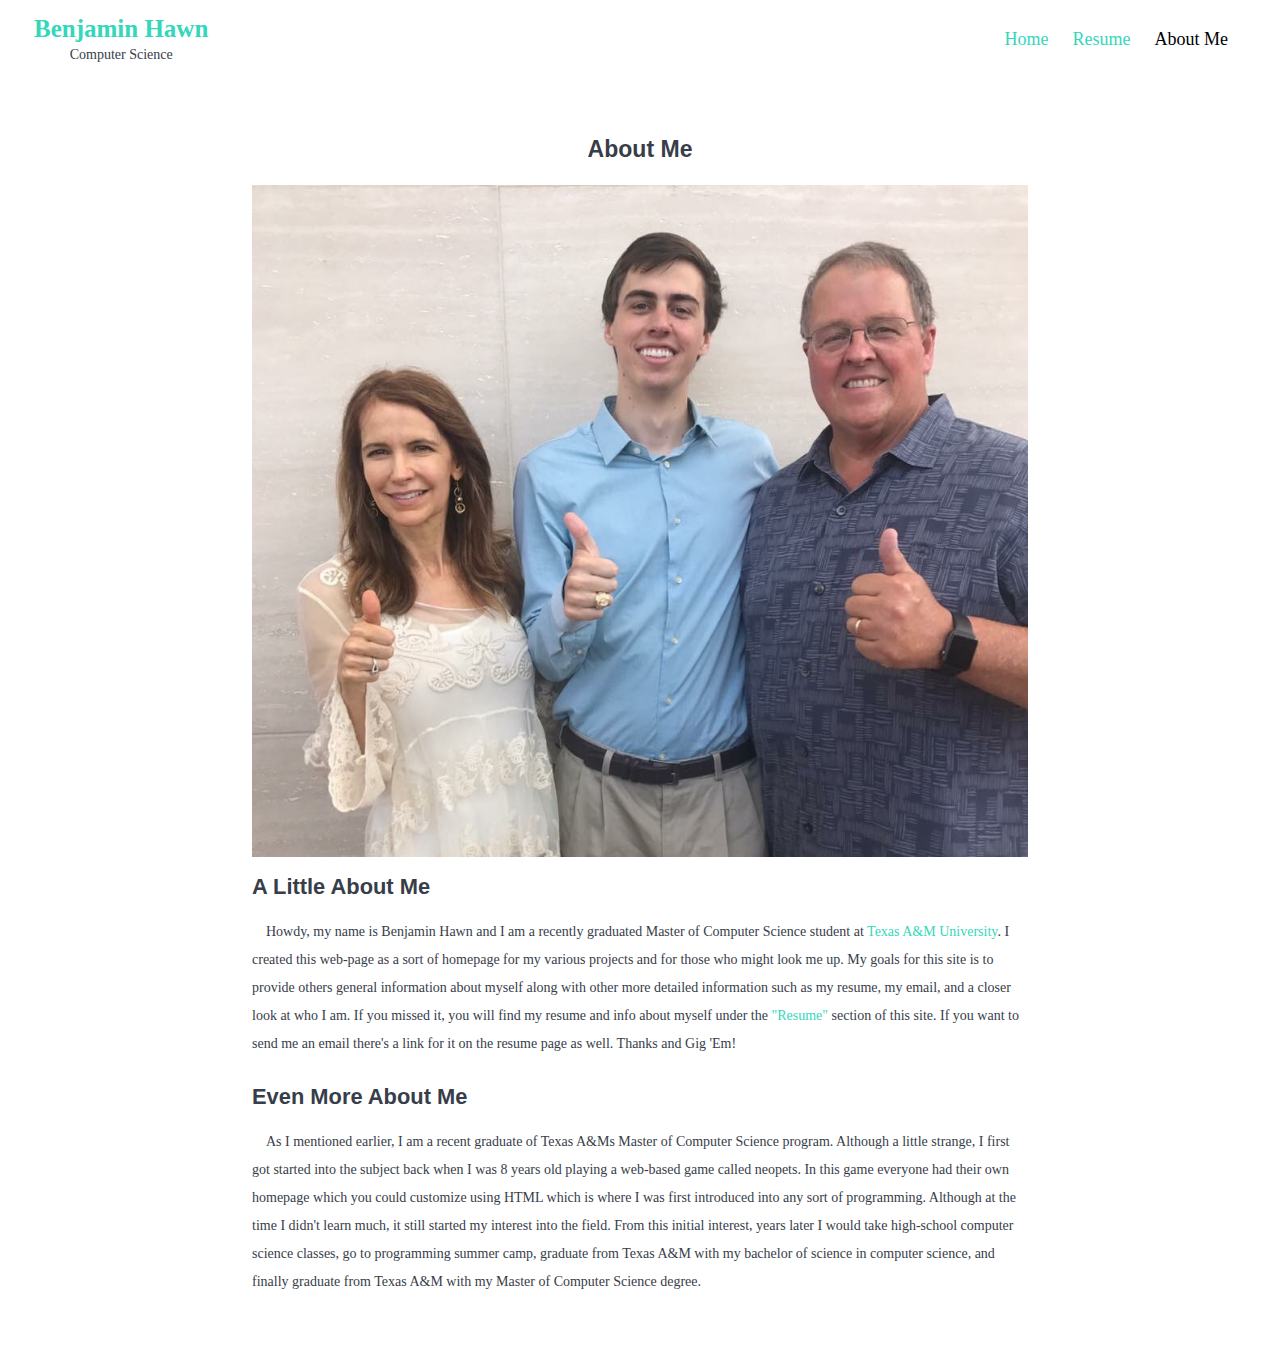
<file: aboutme.html>
<!DOCTYPE html>
<html>
    <head>
        <title>Hawn, Benjamin: About Me</title>
        <style src="style.css"></style>
        <link rel="stylesheet" href="katex.css">
        <link rel="stylesheet" href="style.css">
    </head>
    <body>
        <div class="header" style='position:fixed;background:#fff;'>
            <table><tbody><tr>
                <td width=100% style=padding:0>
                    <table>
                        <tbody>
                            <tr align=center>
                                <td  style=padding-bottom:0>
                                    <a href="index.html" class="logo">Benjamin Hawn</a>
                                </td>
                            </tr>
                            <tr align=center>
                                <td  style=padding-top:0>
                                    Computer Science       
                                </td>
                            </tr>
                        </tbody>
                    </table>
                </td>
                <td class="nav-link">
                    <a href="index.html">Home</a>
                </td>
                <td class="nav-link">
                    <a href="resume.html">Resume</a>
                </td>
                <td class="nav-link">
                    <a class="active">About Me</a>
                </td>
            </tr></tbody></table>
        </div>
        
        
        <br><br><br>
        
        
        <div class="body2">
    		<table align="center" width = "800px" cellpadding="15px" bgcolor=#D2D3D4>
    			<tr align="center">
    				<td>
    					<h3>About Me</h3>
    					<h3></h3>
    					<img src="assets/temp/ringDay.jpg" alt="My parents and I after I received my Aggie class ring." height="28%">
    					<div align="left" >
    						<h4>A Little About Me</h4>
    						<p>
    							&emsp;Howdy, my name is Benjamin Hawn and I am a recently graduated Master of Computer Science student at 
    							<a href="https://www.tamu.edu/">Texas A&M University</a>. 
    							I created this web-page as a sort of homepage for my various projects and for those who might look me up. 
    							My goals for this site is to provide others general information about myself along with other more detailed information such as my resume, my email, and a closer look at who I am.  
    							If you missed it, you will find my resume and info about myself under the <a href="resume.html">"Resume"</a> section of this site. If you want to send me an email there's a link 
    							for it on the resume page as well. Thanks and Gig 'Em!
    						</p>
    						<h4>Even More About Me</h4>
    						<p>
    						    <!--Interests-->
    							&emsp;As I mentioned earlier, I am a recent graduate of Texas A&Ms Master of Computer Science program</a>. 
    							Although a little strange, I first got started into the subject back when I was 8 years old playing a web-based game called neopets. 
    							In this game everyone had their own homepage which you could customize using HTML which is where I was first introduced into any sort of programming.
    							Although at the time I didn't learn much, it still started my interest into the field.
    							From this initial interest, years later I would take high-school computer science classes, go to programming summer camp, graduate from Texas A&M with my bachelor of science in computer science, and finally graduate from Texas A&M with my Master of Computer Science degree.
    						</p>
    					</div>
    					
    				</td>
    			</tr>
    		</table>
        </div>
        <script>
            document.addEventListener('scroll', event => {
                if(window.scrollY != 0) {
                    document.querySelector('.header').style.borderBottom = "0.8px solid #c5c5c5";
                } else {
                    document.querySelector('.header').style.borderBottom = null;
                }
            });
        </script>
    </body>
</html>
</file>
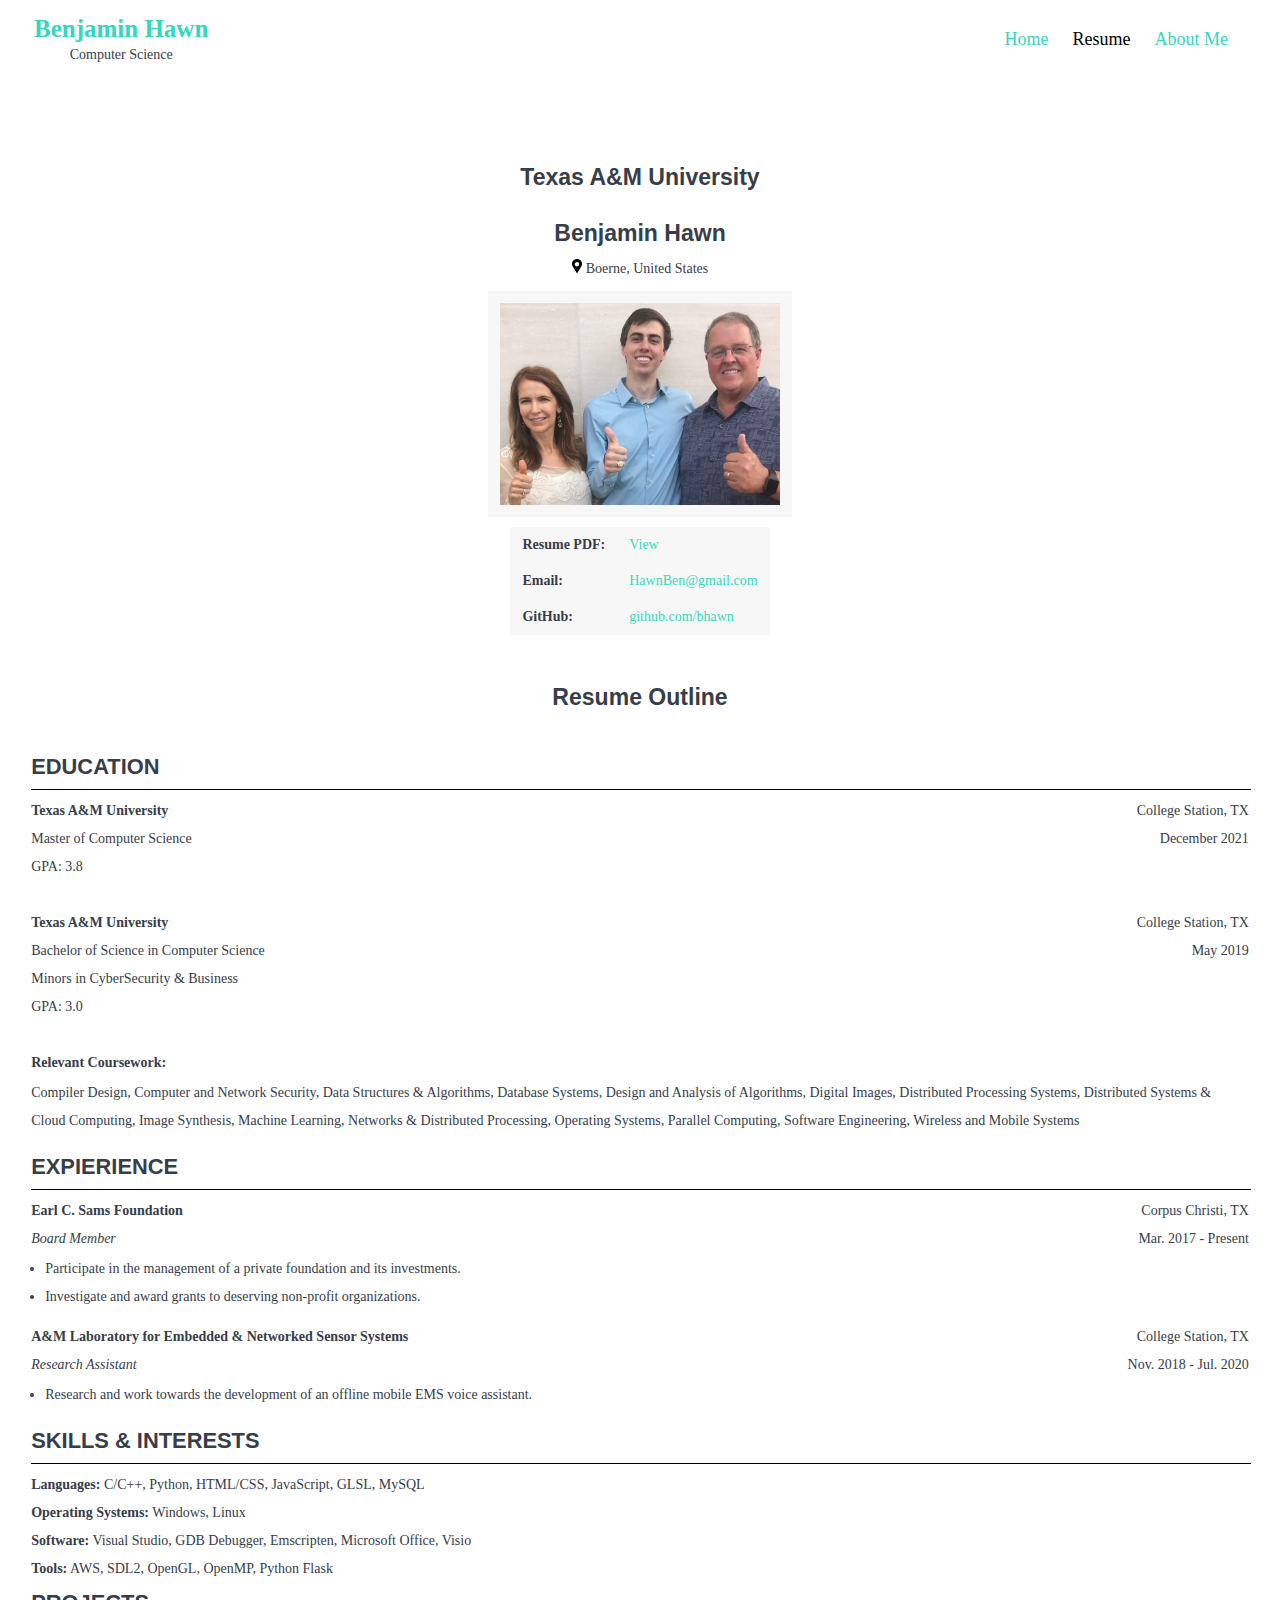
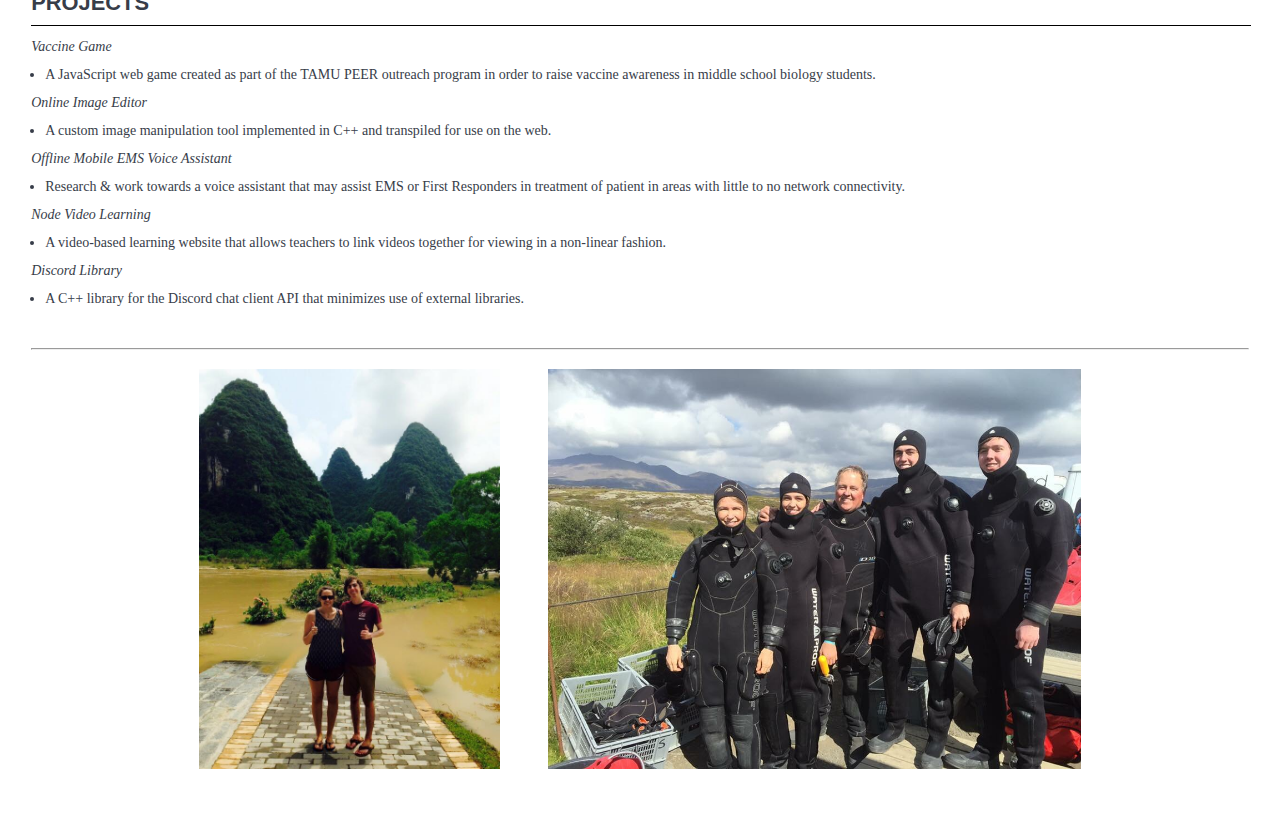
<file: resume.html>
<!DOCTYPE html>
<html>
	<head>
		<title>Hawn, Benjamin: Resume Outline</title>
        <style src="style.css"></style>
        <link rel="stylesheet" href="katex.css">
        <link rel="stylesheet" href="style.css">
	</head>

	<body>
		<div class="header" style='position:fixed;background:#fff;'>
            <table><tbody><tr>
                <td width=100% style=padding:0>
                    <table>
                        <tbody>
                            <tr align=center>
                                <td  style=padding-bottom:0>
                                    <a href="index.html" class="logo">Benjamin Hawn</a>
                                </td>
                            </tr>
                            <tr align=center>
                                <td  style=padding-top:0>
                                    Computer Science       
                                </td>
                            </tr>
                        </tbody>
                    </table>
                </td>
                <td class="nav-link">
                    <a href="index.html">Home</a>
                </td>
                <td class="nav-link">
                    <a class="active">Resume</a>
                </td>
                <td class="nav-link">
                    <a href="aboutme.html">About Me</a>
                </td>
            </tr></tbody></table>
        </div>
        
        
        <br><br><br><br>
        
        
        <div class="body2">
			<table align="center" cellpadding="15px" style=max-width:100rem>
			<tr align="center">
				<td> 
					<h3>Texas A&M University</h3>
					<h3>Benjamin Hawn</h3>
					<div style=padding-bottom:8px><img src="assets/loc.png" style=padding-right:4px />Boerne, United States</div>
					<img src=assets/temp/ringDay2.jpg style=width:25%;padding:12px;background:#f7f7f7 />
					<div align="center" style=padding-top:0px;>
						<table id=contact style=background:#f7f7f7><tbody>
							<tr><td><strong>Resume PDF:</strong></td><td><a href='assets/HawnBenResume.pdf'>View</a></td></tr>
							<tr><td><strong>Email:</strong></td><td><a href="mailto:HawnBen@gmail.com">HawnBen@gmail.com</a></td></tr>
							<tr><td><strong>GitHub:</strong></td><td><a href="https://www.github.com/bhawn">github.com/bhawn</a></td></tr>
						</tbody></table>
					</div>
					<br>
					<h3 align="center">Resume Outline</h3><br>
					<div align="left">
						<h4>EDUCATION</h4>
						<hr width="100%" color=#000000 size="1px"></hr>
							<div style=width:100%;display:flow-root;><div style=float:left;><b>Texas A&M University</b></div><div style=float:right;>College Station, TX</div></div>
							Master of Computer Science<div style=float:right;>December 2021</div><br>
							GPA: 3.8
							<br>
							<br>
						
							<div style=width:100%;display:flow-root;><div style=float:left;><b>Texas A&M University</b></div><div style=float:right;>College Station, TX</div></div>
							Bachelor of Science in Computer Science<div style=float:right;>May 2019</div><br>
							Minors in CyberSecurity & Business<br>
							GPA: 3.0<br>
							<br>
							<b>Relevant Coursework:</b>
							<ul style=margin-top:0;padding-left:0;>
								Compiler Design, Computer and Network Security, Data Structures & Algorithms, Database Systems, Design and Analysis of Algorithms, Digital Images, Distributed Processing Systems, Distributed Systems & Cloud Computing, Image Synthesis, Machine Learning, Networks & Distributed Processing, Operating Systems, Parallel Computing, Software Engineering, Wireless and Mobile Systems
							</ul>
						
						<h4>EXPIERIENCE</h4>
						<hr width="100%" color=#000000 size="1px"></hr>
						
						<div style=width:100%;display:flow-root;><div style=float:left;><b>Earl C. Sams Foundation</b></div><div style=float:right;>Corpus Christi, TX</div></div>
						<div class=clearfix style=width:100%display:flow-root;><div style=float:left;><i>Board Member</i></div><div style=float:right;>Mar. 2017 - Present</div></div>
						
						<ul style=margin-top:0px;padding-left:0;>
							<li>Participate in the management of a private foundation and its investments.</li>
							<li>Investigate and award grants to deserving non-profit organizations.</li>
						</ul>
						
						<div style=width:100%;display:flow-root;><div style=float:left;><b>A&M Laboratory for Embedded & Networked Sensor Systems</b></div><div style=float:right;>College Station, TX</div></div>
						<div class=clearfix style=width:100%display:flow-root;><div style=float:left;><i>Research Assistant</i></div><div style=float:right;>Nov. 2018 - Jul. 2020</div></div>
						
						<ul style=margin-top:0px;padding-left:0;>
							<li>Research and work towards the development of an offline mobile EMS voice assistant.</li>
						</ul>

						<h4>SKILLS & INTERESTS</h4>
						<hr width="100%" color=#000000 size="1px"></hr>
							<b>Languages:</b> C/C++, Python, HTML/CSS, JavaScript, GLSL, MySQL<br>
							<b>Operating Systems:</b> Windows, Linux<br>
							<b>Software:</b> Visual Studio, GDB Debugger, Emscripten, Microsoft Office, Visio<br>
							<b>Tools:</b> AWS, SDL2, OpenGL, OpenMP, Python Flask<br>
						<h4>PROJECTS</h4>
						<hr width="100%" color=#000000 size="1px"></hr>
						<i>Vaccine Game</i>
							&emsp;<li>A JavaScript web game created as part of the TAMU PEER outreach program in order to raise vaccine awareness in middle school biology students.</li>
						<i>Online Image Editor</i>
							&emsp;<li>A custom image manipulation tool implemented in C++ and transpiled for use on the web.</li>
						<i>Offline Mobile EMS Voice Assistant</i>
							&emsp;<li>Research & work towards a voice assistant that may assist EMS or First Responders in treatment of patient in areas with little to no network connectivity.</li>
						<i>Node Video Learning</i>
							&emsp;<li>A video-based learning website that allows teachers to link videos together for viewing in a non-linear fashion.</li>
						<i>Discord Library</i>
							&emsp;<li>A C++ library for the Discord chat client API that minimizes use of external libraries.</li>
					</div>
					
					<br><hr>
					<table>
						<tr>
							<td>
								<img src="assets/temp/china.jpg" alt="Visiting my sister in China." style=height:400px>
							</td>
							<td>
							<td>
								<img src="assets/temp/icelandScuba.jpg" alt="Getting ready to scuba in Iceland." style=height:400px><br>
							</td>
						</tr>
					</table>
				</td>
			</tr>
		</table>
		</div>
		<script>
            document.addEventListener('scroll', event => {
                if(window.scrollY != 0) {
                    document.querySelector('.header').style.borderBottom = "0.8px solid #c5c5c5";
                } else {
                    document.querySelector('.header').style.borderBottom = null;
                }
            });
        </script>
	</body>
</html>
</file>
<file: katex.css>
/*<!-- KATEX STYLE -->*/
/*@charset "UTF-8";*/
/*@import 'https://cdnjs.cloudflare.com/ajax/libs/KaTeX/0.9.0-alpha2/katex.min.css';*/
code {color: #c7254e;background-color: #f9f2f4;border-radius: 4px }code, kbd {padding: 2px 4px }kbd {color: #fff;background-color: #333;border-radius: 3px;box-shadow: inset 0 -1px 0 rgba(0, 0, 0, .25) }kbd kbd {padding: 0;font-size: 100%;box-shadow: none }pre {display: block;margin: 0 0 10px;word-break: break-all;word-wrap: break-word;color: #333;background-color: #f5f5f5;border: 1px solid #ccc;border-radius: 4px }pre code {padding: 0;font-size: inherit;color: inherit;white-space: pre-wrap;background-color: transparent;border-radius: 0 }.pre-scrollable {max-height: 340px;overflow-y: scroll }table {background-color: transparent }th {text-align: left }.table {width: 100%;max-width: 100%;margin-bottom: 20px }.table>thead>tr>th {padding: 8px;line-height: 1.4285714;border-top: 1px solid #ddd }.table>thead>tr>td, .table>tbody>tr>th, .table>tbody>tr>td, .table>tfoot>tr>th, .table>tfoot>tr>td {padding: 8px;line-height: 1.4285714;vertical-align: top;border-top: 1px solid #ddd }.table>thead>tr>th {vertical-align: bottom;border-bottom: 2px solid #ddd }.table>caption+thead>tr:first-child>th, .table>caption+thead>tr:first-child>td, .table>colgroup+thead>tr:first-child>th, .table>colgroup+thead>tr:first-child>td, .table>thead:first-child>tr:first-child>th, .table>thead:first-child>tr:first-child>td {border-top: 0 }.table>tbody+tbody {border-top: 2px solid #ddd }.table .table {background-color: #fff }
.table-condensed>thead>tr>th, .table-condensed>thead>tr>td, .table-condensed>tbody>tr>th, .table-condensed>tbody>tr>td, .table-condensed>tfoot>tr>th, .table-condensed>tfoot>tr>td {padding: 5px }.table-bordered, .table-bordered>thead>tr>th, .table-bordered>thead>tr>td, .table-bordered>tbody>tr>th, .table-bordered>tbody>tr>td, .table-bordered>tfoot>tr>th, .table-bordered>tfoot>tr>td {border: 1px solid #ddd }.table-bordered>thead>tr>th, .table-bordered>thead>tr>td {border-bottom-width: 2px }.table-striped>tbody>tr:nth-child(odd)>td, .table-striped>tbody>tr:nth-child(odd)>th {background-color: #f9f9f9 }.table-hover>tbody>tr:hover>td, .table-hover>tbody>tr:hover>th {background-color: #f5f5f5 }table col[class*="col-"] {position: static;float: none;display: table-column }table td[class*="col-"], table th[class*="col-"] {position: static;float: none;display: table-cell }.table>thead>tr>td.active, .table>thead>tr>th.active, .table>thead>tr.active>td, .table>thead>tr.active>th, .table>tbody>tr>td.active, .table>tbody>tr>th.active, .table>tbody>tr.active>td, .table>tbody>tr.active>th, .table>tfoot>tr>td.active, .table>tfoot>tr>th.active, .table>tfoot>tr.active>td, .table>tfoot>tr.active>th {background-color: #f5f5f5 }.table-hover>tbody>tr>td.active:hover, .table-hover>tbody>tr>th.active:hover, .table-hover>tbody>tr.active:hover>td, .table-hover>tbody>tr:hover>.active, .table-hover>tbody>tr.active:hover>th {background-color: #e8e8e8 }.table>thead>tr>td.success, .table>thead>tr>th.success, .table>thead>tr.success>td, .table>thead>tr.success>th, .table>tbody>tr>td.success, .table>tbody>tr>th.success, .table>tbody>tr.success>td, .table>tbody>tr.success>th, .table>tfoot>tr>td.success, .table>tfoot>tr>th.success, .table>tfoot>tr.success>td, .table>tfoot>tr.success>th {background-color: #dff0d8 }.table-hover>tbody>tr>td.success:hover, .table-hover>tbody>tr>th.success:hover, .table-hover>tbody>tr.success:hover>td, .table-hover>tbody>tr:hover>.success, .table-hover>tbody>tr.success:hover>th {background-color: #d0e9c6 }.table>thead>tr>td.info, .table>thead>tr>th.info, .table>thead>tr.info>td, .table>thead>tr.info>th, .table>tbody>tr>td.info, .table>tbody>tr>th.info, .table>tbody>tr.info>td, .table>tbody>tr.info>th, .table>tfoot>tr>td.info, .table>tfoot>tr>th.info, .table>tfoot>tr.info>td, .table>tfoot>tr.info>th {background-color: #d9edf7 }.table-hover>tbody>tr>td.info:hover, .table-hover>tbody>tr>th.info:hover, .table-hover>tbody>tr.info:hover>td, .table-hover>tbody>tr:hover>.info, .table-hover>tbody>tr.info:hover>th {background-color: #c4e3f3 }.table>thead>tr>td.warning, .table>thead>tr>th.warning, .table>thead>tr.warning>td, .table>thead>tr.warning>th, .table>tbody>tr>td.warning, .table>tbody>tr>th.warning, .table>tbody>tr.warning>td, .table>tbody>tr.warning>th, .table>tfoot>tr>td.warning, .table>tfoot>tr>th.warning, .table>tfoot>tr.warning>td, .table>tfoot>tr.warning>th {background-color: #fcf8e3 }.table-hover>tbody>tr>td.warning:hover, .table-hover>tbody>tr>th.warning:hover, .table-hover>tbody>tr.warning:hover>td, .table-hover>tbody>tr:hover>.warning, .table-hover>tbody>tr.warning:hover>th {background-color: #faf2cc }.table>thead>tr>td.danger, .table>thead>tr>th.danger, .table>thead>tr.danger>td, .table>thead>tr.danger>th, .table>tbody>tr>td.danger, .table>tbody>tr>th.danger, .table>tbody>tr.danger>td, .table>tbody>tr.danger>th, .table>tfoot>tr>td.danger, .table>tfoot>tr>th.danger, .table>tfoot>tr.danger>td, .table>tfoot>tr.danger>th {background-color: #f2dede }.table-hover>tbody>tr>td.danger:hover, .table-hover>tbody>tr>th.danger:hover, .table-hover>tbody>tr.danger:hover>td, .table-hover>tbody>tr:hover>.danger, .table-hover>tbody>tr.danger:hover>th {background-color: #ebcccc }fieldset {border: 0;min-width: 0 }legend {display: block;width: 100%;margin-bottom: 20px;font-size: 21px;line-height: inherit;color: #333;border-bottom: 1px solid #e5e5e5 }label {display: inline-block;max-width: 100%;margin-bottom: 5px;font-weight: 700 }input[type="radio"], input[type="checkbox"] {margin: 4px 0 0;margin-top: 1px \9;line-height: normal }input[type="file"] {display: block }input[type="range"] {display: block;width: 100% }select[multiple], select[size] {height: auto }input[type="file"]:focus, input[type="radio"]:focus, input[type="checkbox"]:focus {outline: thin dotted;outline: 5px auto -webkit-focus-ring-color;outline-offset: -2px }output {padding-top: 7px }output, .form-control {display: block;font-size: 14px;line-height: 1.4285714;color: #555 }.form-control {width: 100%;height: 34px;padding: 6px 12px;background-color: #fff;background-image: none;border: 1px solid #ccc;border-radius: 4px;box-shadow: inset 0 1px 1px rgba(0, 0, 0, .075);transition: border-color ease-in-out .15s, box-shadow ease-in-out .15s }.form-control:focus {border-color: #66afe9;outline: 0;box-shadow: inset 0 1px 1px rgba(0, 0, 0, .075), 0 0 8px rgba(102, 175, 233, .6) }.form-control::-moz-placeholder {color: #777;opacity: 1 }.form-control:-ms-input-placeholder {color: #777 }
.form-control::-webkit-input-placeholder {color: #777 }.form-control[disabled], .form-control[readonly], fieldset[disabled] .form-control {cursor: not-allowed;background-color: #eee;opacity: 1 }textarea.form-control {height: auto }input[type="date"], input[type="time"], input[type="datetime-local"], input[type="month"] {line-height: 34px;line-height: 1.4285714 \0 }input[type="date"].input-sm, .form-horizontal .form-group-sm input.form-control[type="date"], .input-group-sm>input.form-control[type="date"], .input-group-sm>input.input-group-addon[type="date"], .input-group-sm>.input-group-btn>input.btn[type="date"], input[type="time"].input-sm, .form-horizontal .form-group-sm input.form-control[type="time"], .input-group-sm>input.form-control[type="time"], .input-group-sm>input.input-group-addon[type="time"], .input-group-sm>.input-group-btn>input.btn[type="time"], input[type="datetime-local"].input-sm, .form-horizontal .form-group-sm input.form-control[type="datetime-local"], .input-group-sm>input.form-control[type="datetime-local"], .input-group-sm>input.input-group-addon[type="datetime-local"], .input-group-sm>.input-group-btn>input.btn[type="datetime-local"], input[type="month"].input-sm, .form-horizontal .form-group-sm input.form-control[type="month"], .input-group-sm>input.form-control[type="month"], .input-group-sm>input.input-group-addon[type="month"], .input-group-sm>.input-group-btn>input.btn[type="month"] {line-height: 30px }input[type="date"].input-lg, .form-horizontal .form-group-lg input.form-control[type="date"], .input-group-lg>input.form-control[type="date"], .input-group-lg>input.input-group-addon[type="date"], .input-group-lg>.input-group-btn>input.btn[type="date"], input[type="time"].input-lg, .form-horizontal .form-group-lg input.form-control[type="time"], .input-group-lg>input.form-control[type="time"], .input-group-lg>input.input-group-addon[type="time"], .input-group-lg>.input-group-btn>input.btn[type="time"], input[type="datetime-local"].input-lg, .form-horizontal .form-group-lg input.form-control[type="datetime-local"], .input-group-lg>input.form-control[type="datetime-local"], .input-group-lg>input.input-group-addon[type="datetime-local"], .input-group-lg>.input-group-btn>input.btn[type="datetime-local"], input[type="month"].input-lg, .form-horizontal .form-group-lg input.form-control[type="month"], .input-group-lg>input.form-control[type="month"], .input-group-lg>input.input-group-addon[type="month"], .input-group-lg>.input-group-btn>input.btn[type="month"] {line-height: 46px }.form-group {margin-bottom: 15px }.radio, .checkbox {position: relative;display: block;min-height: 20px;margin-top: 10px;margin-bottom: 10px }.radio label, .checkbox label {padding-left: 20px;margin-bottom: 0;font-weight: 400;cursor: pointer }.radio input[type="radio"], .radio-inline input[type="radio"], .checkbox input[type="checkbox"], .checkbox-inline input[type="checkbox"] {position: absolute;margin-left: -20px;margin-top: 4px \9 }.radio+.radio, .checkbox+.checkbox {margin-top: -5px }.radio-inline, .checkbox-inline {display: inline-block;padding-left: 20px;margin-bottom: 0;vertical-align: middle;font-weight: 400;cursor: pointer }.radio-inline+.radio-inline, .checkbox-inline+.checkbox-inline {margin-top: 0;margin-left: 10px }input[type="radio"][disabled], input[type="radio"].disabled, fieldset[disabled] input[type="radio"], input[type="checkbox"][disabled], input[type="checkbox"].disabled, fieldset[disabled] input[type="checkbox"], .radio-inline.disabled, fieldset[disabled] .radio-inline, .checkbox-inline.disabled, fieldset[disabled] .checkbox-inline, .radio.disabled label, fieldset[disabled] .radio label, .checkbox.disabled label, fieldset[disabled] .checkbox label {cursor: not-allowed }.form-control-static {padding-top: 7px;padding-bottom: 7px;margin-bottom: 0 }.form-control-static.input-lg, .form-horizontal .form-group-lg .form-control-static.form-control, .input-group-lg>.form-control-static.form-control, .input-group-lg>.form-control-static.input-group-addon, .input-group-lg>.input-group-btn>.form-control-static.btn, .form-control-static.input-sm, .form-horizontal .form-group-sm .form-control-static.form-control, .input-group-sm>.form-control-static.form-control, .input-group-sm>.form-control-static.input-group-addon, .input-group-sm>.input-group-btn>.form-control-static.btn {padding-left: 0;padding-right: 0 }.input-sm, .form-horizontal .form-group-sm .form-control, .input-group-sm>.form-control {height: 30px;padding: 5px 10px;font-size: 12px;line-height: 1.5;border-radius: 3px }.input-group-sm>.input-group-addon {height: 30px;line-height: 1.5 }.input-group-sm>.input-group-btn>.btn {height: 30px;padding: 5px 10px;font-size: 12px;line-height: 1.5;border-radius: 3px }select.input-sm, .form-horizontal .form-group-sm select.form-control, .input-group-sm>select.form-control, .input-group-sm>select.input-group-addon, .input-group-sm>.input-group-btn>select.btn {height: 30px;line-height: 30px }textarea.input-sm, .form-horizontal .form-group-sm textarea.form-control, .input-group-sm>textarea.form-control, .input-group-sm>textarea.input-group-addon, .input-group-sm>.input-group-btn>textarea.btn, select[multiple].input-sm, .form-horizontal .form-group-sm select.form-control[multiple], .input-group-sm>select.form-control[multiple], .input-group-sm>select.input-group-addon[multiple], .input-group-sm>.input-group-btn>select.btn[multiple] {height: auto }.input-lg, .form-horizontal .form-group-lg .form-control, .input-group-lg>.form-control {height: 46px;padding: 10px 16px;font-size: 18px;line-height: 1.33;border-radius: 6px }.input-group-lg>.input-group-addon {height: 46px;line-height: 1.33 }.input-group-lg>.input-group-btn>.btn {height: 46px;padding: 10px 16px;font-size: 18px;line-height: 1.33;border-radius: 6px }select.input-lg, .form-horizontal .form-group-lg select.form-control, .input-group-lg>select.form-control, .input-group-lg>select.input-group-addon, .input-group-lg>.input-group-btn>select.btn {height: 46px;line-height: 46px }textarea.input-lg, .form-horizontal .form-group-lg textarea.form-control, .input-group-lg>textarea.form-control, .input-group-lg>textarea.input-group-addon, .input-group-lg>.input-group-btn>textarea.btn, select[multiple].input-lg, .form-horizontal .form-group-lg select.form-control[multiple], .input-group-lg>select.form-control[multiple], .input-group-lg>select.input-group-addon[multiple], .input-group-lg>.input-group-btn>select.btn[multiple] {height: auto }.has-feedback {position: relative }.has-feedback .form-control {padding-right: 42.5px }
.form-control-feedback {position: absolute;top: 25px;right: 0;z-index: 2;display: block;width: 34px;height: 34px;line-height: 34px;text-align: center }.input-lg+.form-control-feedback, .form-horizontal .form-group-lg .form-control+.form-control-feedback, .input-group-lg>.form-control+.form-control-feedback, .input-group-lg>.input-group-addon+.form-control-feedback, .input-group-lg>.input-group-btn>.btn+.form-control-feedback {width: 46px;height: 46px;line-height: 46px }.input-sm+.form-control-feedback, .form-horizontal .form-group-sm .form-control+.form-control-feedback, .input-group-sm>.form-control+.form-control-feedback, .input-group-sm>.input-group-addon+.form-control-feedback, .input-group-sm>.input-group-btn>.btn+.form-control-feedback {width: 30px;height: 30px;line-height: 30px }.has-success .help-block, .has-success .control-label, .has-success .radio, .has-success .checkbox, .has-success .radio-inline, .has-success .checkbox-inline {color: #3c763d }.has-success .form-control {border-color: #3c763d;box-shadow: inset 0 1px 1px rgba(0, 0, 0, .075) }.has-success .form-control:focus {border-color: #2b542c;box-shadow: inset 0 1px 1px rgba(0, 0, 0, .075), 0 0 6px #67b168 }.has-success .input-group-addon {color: #3c763d;border-color: #3c763d;background-color: #dff0d8 }.has-success .form-control-feedback {color: #3c763d }.has-warning .help-block, .has-warning .control-label, .has-warning .radio, .has-warning .checkbox, .has-warning .radio-inline, .has-warning .checkbox-inline {color: #8a6d3b }.has-warning .form-control {border-color: #8a6d3b;box-shadow: inset 0 1px 1px rgba(0, 0, 0, .075) }.has-warning .form-control:focus {border-color: #66512c;box-shadow: inset 0 1px 1px rgba(0, 0, 0, .075), 0 0 6px #c0a16b }.has-warning .input-group-addon {color: #8a6d3b;border-color: #8a6d3b;background-color: #fcf8e3 }.has-warning .form-control-feedback {color: #8a6d3b }.has-error .help-block, .has-error .control-label, .has-error .radio, .has-error .checkbox, .has-error .radio-inline, .has-error .checkbox-inline {color: #a94442 }.has-error .form-control {border-color: #a94442;box-shadow: inset 0 1px 1px rgba(0, 0, 0, .075) }.has-error .form-control:focus {border-color: #843534;box-shadow: inset 0 1px 1px rgba(0, 0, 0, .075), 0 0 6px #ce8483 }.has-error .input-group-addon {color: #a94442;border-color: #a94442;background-color: #f2dede }.has-error .form-control-feedback {color: #a94442 }.has-feedback label.sr-only~.form-control-feedback {top: 0 }.help-block {display: block;margin-top: 5px;margin-bottom: 10px;color: #737373 }.form-horizontal .radio, .form-horizontal .checkbox, .form-horizontal .radio-inline, .form-horizontal .checkbox-inline {margin-top: 0;margin-bottom: 0;padding-top: 7px }.form-horizontal .radio, .form-horizontal .checkbox {min-height: 27px }.form-horizontal .form-group {margin-left: -15px;margin-right: -15px }.form-horizontal .form-group:before {content: " ";display: table }.form-horizontal .form-group:after {content: " ";display: table;clear: both }.form-horizontal .has-feedback .form-control-feedback {top: 0;right: 15px }.btn {display: inline-block;vertical-align: middle;cursor: pointer;background-image: none;border: 1px solid transparent;white-space: nowrap;-webkit-user-select: none;-moz-user-select: none;-ms-user-select: none;user-select: none }.btn:focus, .btn:active:focus, .btn.active:focus {outline: thin dotted;outline: 5px auto -webkit-focus-ring-color;outline-offset: -2px }.btn:hover, .btn:focus {color: #333;text-decoration: none }.btn:active, .btn.active {outline: 0;background-image: none;box-shadow: inset 0 3px 5px rgba(0, 0, 0, .125) }.btn.disabled, .btn[disabled], fieldset[disabled] .btn {cursor: not-allowed;pointer-events: none;opacity: .65;filter: alpha(opacity=65);box-shadow: none }.btn-default {color: #333;background-color: #fff;border-color: #ccc }.btn-default:hover, .btn-default:focus, .btn-default:active, .btn-default.active, .open>.btn-default.dropdown-toggle {color: #333;background-color: #e6e6e6;border-color: #adadad }.btn-default:active, .btn-default.active, .open>.btn-default.dropdown-toggle {background-image: none }.btn-default.disabled, .btn-default.disabled:hover, .btn-default.disabled:focus, .btn-default.disabled:active, .btn-default.disabled.active, .btn-default[disabled], .btn-default[disabled]:hover, .btn-default[disabled]:focus, .btn-default[disabled]:active, .btn-default[disabled].active, fieldset[disabled] .btn-default, fieldset[disabled] .btn-default:hover, fieldset[disabled] .btn-default:focus, fieldset[disabled] .btn-default:active, fieldset[disabled] .btn-default.active {background-color: #fff;border-color: #ccc }.btn-default .badge {color: #fff;background-color: #333 }.btn-primary {color: #fff;background-color: #428bca;border-color: #357ebd }.btn-primary:hover, .btn-primary:focus, .btn-primary:active, .btn-primary.active, .open>.btn-primary.dropdown-toggle {color: #fff;background-color: #3071a9;border-color: #285e8e }.btn-primary:active, .btn-primary.active, .open>.btn-primary.dropdown-toggle {background-image: none }.btn-primary.disabled, .btn-primary.disabled:hover, .btn-primary.disabled:focus, .btn-primary.disabled:active, .btn-primary.disabled.active, .btn-primary[disabled], .btn-primary[disabled]:hover, .btn-primary[disabled]:focus, .btn-primary[disabled]:active, .btn-primary[disabled].active, fieldset[disabled] .btn-primary, fieldset[disabled] .btn-primary:hover, fieldset[disabled] .btn-primary:focus, fieldset[disabled] .btn-primary:active, fieldset[disabled] .btn-primary.active {background-color: #428bca;border-color: #357ebd }.btn-primary .badge {color: #428bca;background-color: #fff }.btn-success {color: #fff;background-color: #5cb85c;border-color: #4cae4c }.btn-success:hover, .btn-success:focus, .btn-success:active, .btn-success.active, .open>.btn-success.dropdown-toggle {color: #fff;background-color: #449d44;border-color: #398439 }.btn-success:active, .btn-success.active, .open>.btn-success.dropdown-toggle {background-image: none }.btn-success.disabled, .btn-success.disabled:hover, .btn-success.disabled:focus, .btn-success.disabled:active, .btn-success.disabled.active, .btn-success[disabled], .btn-success[disabled]:hover, .btn-success[disabled]:focus, .btn-success[disabled]:active, .btn-success[disabled].active, fieldset[disabled] .btn-success, fieldset[disabled] .btn-success:hover, fieldset[disabled] .btn-success:focus, fieldset[disabled] .btn-success:active, fieldset[disabled] .btn-success.active {background-color: #5cb85c;border-color: #4cae4c }.btn-success .badge {color: #5cb85c;background-color: #fff }.btn-info {color: #fff;background-color: #5bc0de;border-color: #46b8da }.btn-info:hover, .btn-info:focus, .btn-info:active, .btn-info.active, .open>.btn-info.dropdown-toggle {color: #fff;background-color: #31b0d5;border-color: #269abc }.btn-info:active, .btn-info.active, .open>.btn-info.dropdown-toggle {background-image: none }.btn-info.disabled, .btn-info.disabled:hover, .btn-info.disabled:focus, .btn-info.disabled:active, .btn-info.disabled.active, .btn-info[disabled], .btn-info[disabled]:hover, .btn-info[disabled]:focus, .btn-info[disabled]:active, .btn-info[disabled].active, fieldset[disabled] .btn-info, fieldset[disabled] .btn-info:hover, fieldset[disabled] .btn-info:focus, fieldset[disabled] .btn-info:active, fieldset[disabled] .btn-info.active {background-color: #5bc0de;border-color: #46b8da }.btn-info .badge {color: #5bc0de;background-color: #fff }.btn-warning {color: #fff;background-color: #f0ad4e;border-color: #eea236 }.btn-warning:hover, .btn-warning:focus, .btn-warning:active, .btn-warning.active, .open>.btn-warning.dropdown-toggle {color: #fff;background-color: #ec971f;border-color: #d58512 }.btn-warning:active, .btn-warning.active, .open>.btn-warning.dropdown-toggle {background-image: none }.btn-warning.disabled, .btn-warning.disabled:hover, .btn-warning.disabled:focus, .btn-warning.disabled:active, .btn-warning.disabled.active, .btn-warning[disabled], .btn-warning[disabled]:hover, .btn-warning[disabled]:focus, .btn-warning[disabled]:active, .btn-warning[disabled].active, fieldset[disabled] .btn-warning, fieldset[disabled] .btn-warning:hover, fieldset[disabled] .btn-warning:focus, fieldset[disabled] .btn-warning:active, fieldset[disabled] .btn-warning.active {background-color: #f0ad4e;border-color: #eea236 }
.btn-warning .badge {color: #f0ad4e;background-color: #fff }.btn-danger {color: #fff;background-color: #d9534f;border-color: #d43f3a }.btn-danger:hover, .btn-danger:focus, .btn-danger:active, .btn-danger.active, .open>.btn-danger.dropdown-toggle {color: #fff;background-color: #c9302c;border-color: #ac2925 }.btn-danger:active, .btn-danger.active, .open>.btn-danger.dropdown-toggle {background-image: none }.btn-danger.disabled, .btn-danger.disabled:hover, .btn-danger.disabled:focus, .btn-danger.disabled:active, .btn-danger.disabled.active, .btn-danger[disabled], .btn-danger[disabled]:hover, .btn-danger[disabled]:focus, .btn-danger[disabled]:active, .btn-danger[disabled].active, fieldset[disabled] .btn-danger, fieldset[disabled] .btn-danger:hover, fieldset[disabled] .btn-danger:focus, fieldset[disabled] .btn-danger:active, fieldset[disabled] .btn-danger.active {background-color: #d9534f;border-color: #d43f3a }.btn-danger .badge {color: #d9534f;background-color: #fff }.btn-link {color: #428bca;font-weight: 400;cursor: pointer;border-radius: 0 }.btn-link, .btn-link:active, .btn-link[disabled], fieldset[disabled] .btn-link {background-color: transparent;box-shadow: none }.btn-link, .btn-link:hover, .btn-link:focus, .btn-link:active {border-color: transparent }.btn-link:hover, .btn-link:focus {color: #2a6496;text-decoration: underline;background-color: transparent }.btn-link[disabled]:hover, .btn-link[disabled]:focus, fieldset[disabled] .btn-link:hover, fieldset[disabled] .btn-link:focus {color: #777;text-decoration: none }.btn-lg {padding: 10px 16px;font-size: 18px;line-height: 1.33;border-radius: 6px }.btn-sm {padding: 5px 10px }.btn-sm, .btn-xs {font-size: 12px;line-height: 1.5;border-radius: 3px }.btn-xs {padding: 1px 5px }.btn-block {display: block;width: 100% }.btn-block+.btn-block {margin-top: 5px }input[type="submit"].btn-block, input[type="reset"].btn-block, input[type="button"].btn-block {width: 100% }.fade {opacity: 0;transition: opacity .15s linear }.fade.in {opacity: 1 }.collapse {display: none }.collapse.in {display: block }tr.collapse.in {display: table-row }tbody.collapse.in {display: table-row-group }.collapsing {position: relative;height: 0;overflow: hidden;transition: height .35s ease }.input-group {position: relative;display: table;border-collapse: separate }.input-group[class*="col-"] {float: none;padding-left: 0;padding-right: 0 }.input-group .form-control {position: relative;z-index: 2;float: left;width: 100%;margin-bottom: 0 }.input-group-addon, .input-group-btn, .input-group .form-control {display: table-cell }.input-group-addon:not(:first-child):not(:last-child), .input-group-btn:not(:first-child):not(:last-child), .input-group .form-control:not(:first-child):not(:last-child) {border-radius: 0 }.input-group-addon {white-space: nowrap }.input-group-addon, .input-group-btn {width: 1%;vertical-align: middle }.input-group-addon {padding: 6px 12px;font-size: 14px;font-weight: 400;line-height: 1;color: #555;text-align: center;background-color: #eee;border: 1px solid #ccc;border-radius: 4px }.input-group-addon.input-sm, .form-horizontal .form-group-sm .input-group-addon.form-control, .input-group-sm>.input-group-addon, .input-group-sm>.input-group-btn>.input-group-addon.btn {padding: 5px 10px;font-size: 12px;border-radius: 3px }.input-group-addon.input-lg, .form-horizontal .form-group-lg .input-group-addon.form-control, .input-group-lg>.input-group-addon, .input-group-lg>.input-group-btn>.input-group-addon.btn {padding: 10px 16px;font-size: 18px;border-radius: 6px }.input-group-addon input[type="radio"], .input-group-addon input[type="checkbox"] {margin-top: 0 }.input-group .form-control:first-child, .input-group-addon:first-child, .input-group-btn:first-child>.btn, .input-group-btn:first-child>.btn-group>.btn, .input-group-btn:first-child>.dropdown-toggle, .input-group-btn:last-child>.btn:not(:last-child):not(.dropdown-toggle), .input-group-btn:last-child>.btn-group:not(:last-child)>.btn {border-bottom-right-radius: 0;border-top-right-radius: 0 }.input-group-addon:first-child {border-right: 0 }.input-group .form-control:last-child, .input-group-addon:last-child, .input-group-btn:last-child>.btn, .input-group-btn:last-child>.btn-group>.btn, .input-group-btn:last-child>.dropdown-toggle, .input-group-btn:first-child>.btn:not(:first-child), .input-group-btn:first-child>.btn-group:not(:first-child)>.btn {border-bottom-left-radius: 0;border-top-left-radius: 0 }.input-group-addon:last-child {border-left: 0 }.input-group-btn {font-size: 0;white-space: nowrap }.input-group-btn, .input-group-btn>.btn {position: relative }.input-group-btn>.btn+.btn {margin-left: -1px }.input-group-btn>.btn:hover, .input-group-btn>.btn:focus, .input-group-btn>.btn:active {z-index: 2 }.input-group-btn:first-child>.btn, .input-group-btn:first-child>.btn-group {margin-right: -1px }.input-group-btn:last-child>.btn, .input-group-btn:last-child>.btn-group {margin-left: -1px }.pagination {display: inline-block;padding-left: 0;margin: 20px 0;border-radius: 4px }.pagination>li {display: inline }.pagination>li>a, .pagination>li>span {position: relative;float: left;padding: 6px 12px;line-height: 1.4285714;text-decoration: none;color: #428bca;background-color: #fff;border: 1px solid #ddd;margin-left: -1px }.pagination>li:first-child>a, .pagination>li:first-child>span {margin-left: 0;border-bottom-left-radius: 4px;border-top-left-radius: 4px }.pagination>li:last-child>a, .pagination>li:last-child>span {border-bottom-right-radius: 4px;border-top-right-radius: 4px }.pagination>li>a:hover, .pagination>li>a:focus, .pagination>li>span:hover, .pagination>li>span:focus {color: #2a6496;background-color: #eee;border-color: #ddd }.pagination>.active>a, .pagination>.active>a:hover, .pagination>.active>a:focus, .pagination>.active>span, .pagination>.active>span:hover, .pagination>.active>span:focus {z-index: 2;color: #fff;background-color: #428bca;border-color: #428bca;cursor: default }.pagination>.disabled>span, .pagination>.disabled>span:hover, .pagination>.disabled>span:focus, .pagination>.disabled>a, .pagination>.disabled>a:hover, .pagination>.disabled>a:focus {color: #777;background-color: #fff;border-color: #ddd;cursor: not-allowed }.pagination-lg>li>a, .pagination-lg>li>span {padding: 10px 16px;font-size: 18px }.pagination-lg>li:first-child>a, .pagination-lg>li:first-child>span {border-bottom-left-radius: 6px;border-top-left-radius: 6px }.pagination-lg>li:last-child>a, .pagination-lg>li:last-child>span {border-bottom-right-radius: 6px;border-top-right-radius: 6px }.pagination-sm>li>a, .pagination-sm>li>span {padding: 5px 10px;font-size: 12px }.pagination-sm>li:first-child>a, .pagination-sm>li:first-child>span {border-bottom-left-radius: 3px;border-top-left-radius: 3px }.pagination-sm>li:last-child>a, .pagination-sm>li:last-child>span {border-bottom-right-radius: 3px;border-top-right-radius: 3px }.close {float: right;font-size: 21px;font-weight: 700;line-height: 1;color: #000;text-shadow: 0 1px 0 #fff;opacity: .2;filter: alpha(opacity=20) }.close:hover, .close:focus {color: #000;text-decoration: none;cursor: pointer;opacity: .5;filter: alpha(opacity=50) }button.close {padding: 0;cursor: pointer;background: 0 0;border: 0;-webkit-appearance: none }.modal-open, .modal {overflow: hidden }.modal {display: none;position: fixed;top: 0;right: 0;bottom: 0;left: 0;z-index: 1050;-webkit-overflow-scrolling: touch;outline: 0 }.modal.fade .modal-dialog {transform: translate3d(0, -25%, 0);transition: transform .3s ease-out }.modal.in .modal-dialog {transform: translate3d(0, 0, 0) }.modal-open .modal {overflow-x: hidden;overflow-y: auto }.modal-dialog {position: relative;width: auto;margin: 10px }.modal-content {position: relative;background-color: #fff;border: 1px solid #999;border: 1px solid rgba(0, 0, 0, .2);border-radius: 6px;box-shadow: 0 3px 9px rgba(0, 0, 0, .5);background-clip: padding-box;outline: 0 }.modal-backdrop {position: fixed;top: 0;right: 0;bottom: 0;left: 0;z-index: 1040;background-color: #000 }.modal-backdrop.fade {opacity: 0;filter: alpha(opacity=0) }.modal-backdrop.in {opacity: .5;filter: alpha(opacity=50) }.modal-header {padding: 15px;border-bottom: 1px solid #e5e5e5;min-height: 16.4285714px }.modal-header .close {margin-top: -2px }.modal-title {margin: 0;line-height: 1.4285714 }.modal-body {position: relative;padding: 15px }
.modal-footer {padding: 15px;text-align: right;border-top: 1px solid #e5e5e5 }.modal-footer:before, .modal-footer:after {content: " ";display: table }.modal-footer:after {clear: both }.modal-footer .btn+.btn {margin-left: 5px;margin-bottom: 0 }.modal-footer .btn-group .btn+.btn {margin-left: -1px }.modal-footer .btn-block+.btn-block {margin-left: 0 }.modal-scrollbar-measure {position: absolute;top: -9999px;width: 50px;height: 50px;overflow: scroll }.clearfix:before, .clearfix:after {content: " ";display: table }.clearfix:after {clear: both }.center-block {display: block;margin-left: auto;margin-right: auto }.pull-right {float: right!important }.pull-left {float: left!important }.hide {display: none!important }.show {display: block!important }.invisible {visibility: hidden }.text-hide {font: 0/0 a;color: transparent;text-shadow: none;background-color: transparent;border: 0 }.hidden {display: none!important;visibility: hidden!important }.affix {position: fixed;transform: translate3d(0, 0, 0) }.hljs {display: block;overflow-x: auto;padding: .5em;background: #002b36;color: #839496;-webkit-text-size-adjust: none }.hljs-comment, .hljs-template_comment, .diff .hljs-header, .hljs-doctype, .hljs-pi, .lisp .hljs-string, .hljs-javadoc {color: #586e75 }.hljs-keyword, .hljs-winutils, .method, .hljs-addition, .css .hljs-tag, .hljs-request, .hljs-status, .nginx .hljs-title {color: #859900 }.hljs-number, .hljs-command, .hljs-string, .hljs-tag .hljs-value, .hljs-rules .hljs-value, .hljs-phpdoc, .hljs-dartdoc, .tex .hljs-formula, .hljs-regexp, .hljs-hexcolor, .hljs-link_url {color: #2aa198 }.hljs-title, .hljs-localvars, .hljs-chunk, .hljs-decorator, .hljs-built_in, .hljs-identifier, .vhdl .hljs-literal, .hljs-id, .css .hljs-function {color: #268bd2 }.hljs-attribute, .hljs-variable, .lisp .hljs-body, .smalltalk .hljs-number, .hljs-constant, .hljs-class .hljs-title, .hljs-parent, .hljs-type, .hljs-link_reference {color: #b58900 }.hljs-preprocessor, .hljs-preprocessor .hljs-keyword, .hljs-pragma, .hljs-shebang, .hljs-symbol, .hljs-symbol .hljs-string, .diff .hljs-change, .hljs-special, .hljs-attr_selector, .hljs-subst, .hljs-cdata, .css .hljs-pseudo, .hljs-header {color: #cb4b16 }.hljs-deletion, .hljs-important {color: #dc322f }.hljs-link_label {color: #6c71c4 }.tex .hljs-formula {background: #073642 }*, *:before, *:after {box-sizing: border-box }html {-ms-text-size-adjust: 100%;-webkit-text-size-adjust: 100% }article, aside, details, figcaption, figure, footer, header, hgroup, main, nav, section, summary {display: block }audio, canvas, progress, video {display: inline-block;vertical-align: baseline }audio:not([controls]) {display: none;height: 0 }[hidden], template {display: none }a {background: 0 0 }a:active, a:hover {outline: 0 }abbr[title] {border-bottom: 1px dotted }b, strong {font-weight: 700 }dfn {font-style: italic }h1 {margin: .67em 0 }mark {background: #ff0;color: #000 }small {font-size: 80% }sub, sup {font-size: 75%;line-height: 0;position: relative;vertical-align: baseline }sup {top: -.5em }sub {bottom: -.25em }images {border: 0 }svg:not(:root) {overflow: hidden }figure {margin: 1em 40px }hr {box-sizing: content-box;height: 0 }pre {overflow: auto }code, kbd {font-size: 1em }code, kbd, pre, samp {font-family: monospace, monospace }samp {font-size: 1em }button, input, optgroup, select, textarea {color: inherit;font: inherit;margin: 0 }button {overflow: visible }button, select {text-transform: none }button, html input[type="button"], input[type="reset"], input[type="submit"] {-webkit-appearance: button;cursor: pointer }button[disabled], html input[disabled] {cursor: default }button::-moz-focus-inner, input::-moz-focus-inner {border: 0;padding: 0 }input {line-height: normal }input[type="checkbox"], input[type="radio"] {box-sizing: border-box;padding: 0;margin-right: 5px }input[type="number"]::-webkit-inner-spin-button, input[type="number"]::-webkit-outer-spin-button {height: auto }input[type="search"] {-webkit-appearance: textfield;box-sizing: content-box }input[type="search"]::-webkit-search-cancel-button, input[type="search"]::-webkit-search-decoration {-webkit-appearance: none }fieldset {border: 1px solid silver;margin: 0 2px;padding: .35em .625em .75em }legend {border: 0;padding: 0 }textarea {overflow: auto }optgroup {font-weight: 700 }table {border-collapse: collapse;border-spacing: 0 }.debug {background-color: #ffc0cb!important }.ellipsis {overflow: hidden;text-overflow: ellipsis;white-space: nowrap }.ir {background-color: transparent;border: 0;overflow: hidden }.ir::before {content: '';display: block;height: 150%;width: 0 }html {font-size: .875em;background: #fff;color: #373D49 }html, body {font-family: Georgia, Cambria, serif;height: 100% }body {font-size: 1rem;font-weight: 400;line-height: 2rem }ul, ol {margin-bottom: .83999rem;padding-top: .16001rem }li {font-feature-settings: 'kern' 1, 'onum' 1, 'liga' 1;margin-left: 1rem }li>ul, li>ol {margin-bottom: 0 }p {padding-top: .66001rem;font-feature-settings: 'kern' 1, 'onum' 1, 'liga' 1;margin-top: 0 }p, pre {margin-bottom: 1.33999rem }pre {font-size: 1rem;padding: .66001rem 9.5px 9.5px;line-height: 2rem;background: linear-gradient(to bottom, #fff 0, #fff .75rem, #f5f7fa .75rem, #f5f7fa 2.75rem, #fff 2.75rem, #fff 4rem);background-size: 100% 4rem;border-color: #D3DAEA }blockquote {margin: 0 }blockquote p {font-size: 1rem;margin-bottom: .33999rem;font-style: italic;padding: .66001rem 1rem 1rem;border-left: 3px solid #A0AABF }th, td {padding: 12px }h1, h2, h3, h4, h5, h6 {font-family: "Source Sans Pro", "Helvetica Neue", Helvetica, Arial, sans-serif;font-feature-settings: 'dlig' 1, 'liga' 1, 'lnum' 1, 'kern' 1;font-style: normal;font-weight: 600;margin-top: 0 }h1 {line-height: 3rem;font-size: 2.0571429rem;margin-bottom: .21999rem;padding-top: .78001rem }h2 {font-size: 1.953125rem;margin-bottom: .1835837rem;padding-top: .8164163rem }h2, h3 {line-height: 3rem }h3 {font-size: 1.6457143rem;margin-bottom: .07599rem;padding-top: .92401rem }h4 {font-size: 1.5625rem;margin-bottom: .546865rem;padding-top: .453135rem }h5 {font-size: 1.25rem;margin-bottom: -.56251rem;padding-top: .56251rem }h6 {font-size: 1rem;margin-bottom: -.65001rem;padding-top: .65001rem }a {cursor: pointer;color: #35D7BB;text-decoration: none }a:hover, a:focus {border-bottom-color: #35D7BB;color: #dff9f4 }img {height: auto;max-width: 100% }dt {font-style: italic;font-weight: 600 }.g {display: block }.g:after {clear: both;content: '';display: table }.g-b {float: left;margin: 0;width: 100% }.g {margin-left: -16px;margin-right: -16px }.g-b {padding-left: 16px;padding-right: 16px }.g-b--center {display: block;float: none;margin: 0 auto }.g-b--right {float: right }.g-b--1of1 {width: 100% }.g-b--1of2, .g-b--2of4, .g-b--3of6, .g-b--4of8, .g-b--5of10, .g-b--6of12 {width: 50% }.g-b--1of3, .g-b--2of6, .g-b--4of12 {width: 33.333% }.g-b--2of3, .g-b--4of6, .g-b--8of12 {width: 66.666% }.g-b--1of4, .g-b--2of8, .g-b--3of12 {width: 25% }.g-b--3of4, .g-b--6of8, .g-b--9of12 {width: 75% }.g-b--1of5, .g-b--2of10 {width: 20% }.g-b--2of5, .g-b--4of10 {width: 40% }.g-b--3of5, .g-b--6of10 {width: 60% }.g-b--4of5, .g-b--8of10 {width: 80% }.g-b--1of6, .g-b--2of12 {width: 16.666% }.g-b--5of6, .g-b--10of12 {width: 83.333% }.g-b--1of8 {width: 12.5% }.g-b--3of8 {width: 37.5% }.g-b--5of8 {width: 62.5% }.g-b--7of8 {width: 87.5% }.g-b--1of10 {width: 10% }.g-b--3of10 {width: 30% }.g-b--7of10 {width: 70% }.g-b--9of10 {width: 90% }.g-b--1of12 {width: 8.333% }.g-b--5of12 {width: 41.666% }.g-b--7of12 {width: 58.333% }.g-b--11of12 {width: 91.666% }.g-b--push--1of1 {margin-left: 100% }.g-b--push--1of2, .g-b--push--2of4, .g-b--push--3of6, .g-b--push--4of8, .g-b--push--5of10, .g-b--push--6of12 {margin-left: 50% }.g-b--push--1of3, .g-b--push--2of6, .g-b--push--4of12 {margin-left: 33.333% }.g-b--push--2of3, .g-b--push--4of6, .g-b--push--8of12 {margin-left: 66.666% }.g-b--push--1of4, .g-b--push--2of8, .g-b--push--3of12 {margin-left: 25% }.g-b--push--3of4, .g-b--push--6of8, .g-b--push--9of12 {margin-left: 75% }.g-b--push--1of5, .g-b--push--2of10 {margin-left: 20% }.g-b--push--2of5, .g-b--push--4of10 {margin-left: 40% }.g-b--push--3of5, .g-b--push--6of10 {margin-left: 60% }.g-b--push--4of5, .g-b--push--8of10 {margin-left: 80% }.g-b--push--1of6, .g-b--push--2of12 {margin-left: 16.666% }.g-b--push--5of6, .g-b--push--10of12 {margin-left: 83.333% }
.g-b--push--1of8 {margin-left: 12.5% }.g-b--push--3of8 {margin-left: 37.5% }.g-b--push--5of8 {margin-left: 62.5% }.g-b--push--7of8 {margin-left: 87.5% }.g-b--push--1of10 {margin-left: 10% }.g-b--push--3of10 {margin-left: 30% }.g-b--push--7of10 {margin-left: 70% }.g-b--push--9of10 {margin-left: 90% }.g-b--push--1of12 {margin-left: 8.333% }.g-b--push--5of12 {margin-left: 41.666% }.g-b--push--7of12 {margin-left: 58.333% }.g-b--push--11of12 {margin-left: 91.666% }.g-b--pull--1of1 {margin-right: 100% }.g-b--pull--1of2, .g-b--pull--2of4, .g-b--pull--3of6, .g-b--pull--4of8, .g-b--pull--5of10, .g-b--pull--6of12 {margin-right: 50% }.g-b--pull--1of3, .g-b--pull--2of6, .g-b--pull--4of12 {margin-right: 33.333% }.g-b--pull--2of3, .g-b--pull--4of6, .g-b--pull--8of12 {margin-right: 66.666% }.g-b--pull--1of4, .g-b--pull--2of8, .g-b--pull--3of12 {margin-right: 25% }.g-b--pull--3of4, .g-b--pull--6of8, .g-b--pull--9of12 {margin-right: 75% }.g-b--pull--1of5, .g-b--pull--2of10 {margin-right: 20% }.g-b--pull--2of5, .g-b--pull--4of10 {margin-right: 40% }.g-b--pull--3of5, .g-b--pull--6of10 {margin-right: 60% }.g-b--pull--4of5, .g-b--pull--8of10 {margin-right: 80% }.g-b--pull--1of6, .g-b--pull--2of12 {margin-right: 16.666% }.g-b--pull--5of6, .g-b--pull--10of12 {margin-right: 83.333% }.g-b--pull--1of8 {margin-right: 12.5% }.g-b--pull--3of8 {margin-right: 37.5% }.g-b--pull--5of8 {margin-right: 62.5% }.g-b--pull--7of8 {margin-right: 87.5% }.g-b--pull--1of10 {margin-right: 10% }.g-b--pull--3of10 {margin-right: 30% }.g-b--pull--7of10 {margin-right: 70% }.g-b--pull--9of10 {margin-right: 90% }.g-b--pull--1of12 {margin-right: 8.333% }.g-b--pull--5of12 {margin-right: 41.666% }.g-b--pull--7of12 {margin-right: 58.333% }.g-b--pull--11of12 {margin-right: 91.666% }.splashscreen {position: fixed;top: 0;left: 0;width: 100%;height: 100%;background-color: #373D49;z-index: 22 }.splashscreen-dillinger {width: 260px;height: auto;display: block;margin: 0 auto;padding-bottom: 3rem }.splashscreen p {font-size: 1.25rem;padding-top: .56251rem;font-family: "Source Sans Pro", "Helvetica Neue", Helvetica, Arial, sans-serif;font-weight: 400;text-align: center;max-width: 500px;margin: 0 auto;color: #FFF }.sp-center {position: relative;transform: translateY(-50%);top: 50% }.open-menu>.wrapper {overflow-x: hidden }.page {margin: 0 auto;position: relative;top: 0;left: 0;width: 100%;height: 100%;z-index: 2;transition: all .25s ease-in-out;background-color: #fff;padding-top: 51px;will-change: left }.open-menu .page {left: 270px }.title {line-height: 1rem;font-size: .8rem;margin-bottom: .77999rem;padding-top: .22001rem;font-weight: 500;color: #A0AABF;letter-spacing: 1px;text-transform: uppercase;padding-left: 16px;padding-right: 16px;margin-top: 1rem }.split-preview .title {padding-left: 0 }.title-document {line-height: 1rem;font-size: 1.25rem;margin-bottom: .89999rem;padding-top: .10001rem;font-weight: 400;font-family: "Ubuntu Mono", Monaco;color: #373D49;padding-left: 16px;padding-right: 16px;width: 80%;min-width: 300px;outline: 0;border: none }.icon {display: block;margin: 0 auto;width: 36px;height: 36px;border-radius: 3px;text-align: center }.icon svg {display: inline-block;margin-left: auto;margin-right: auto }.icon-preview {background-color: #373D49;line-height: 40px }.icon-preview svg {width: 19px;height: 12px }.icon-settings {background-color: #373D49;line-height: 44px }.icon-settings svg {width: 18px;height: 18px }.icon-link {width: 16px;height: 16px;line-height: 1;margin-right: 24px;text-align: right }.navbar {background-color: #373D49;height: 51px;width: 100%;position: fixed;top: 0;left: 0;z-index: 6;transition: all .25s ease-in-out;will-change: left }.navbar:after {content: "";display: table;clear: both }.open-menu .navbar {left: 270px }.navbar-brand {float: left;margin: 0 0 0 24px;padding: 0;line-height: 42px }.navbar-brand svg {width: 85px;height: 11px }.nav-left {float: left }.nav-right {float: right }.nav-sidebar {width: 100% }.menu {list-style: none;margin: 0;padding: 0 }.menu a {border: 0;color: #A0AABF;font-family: "Source Sans Pro", "Helvetica Neue", Helvetica, Arial, sans-serif;outline: none;text-transform: uppercase }.menu a:hover {color: #35D7BB }.menu .menu-item {border: 0;display: none;float: left;margin: 0;position: relative }.menu .menu-item>a {display: block;font-size: 12px;height: 51px;letter-spacing: 1px;line-height: 51px;padding: 0 24px }.menu .menu-item--settings, .menu .menu-item--preview, .menu .menu-item--save-to.in-sidebar, .menu .menu-item--import-from.in-sidebar, .menu .menu-item--link-unlink.in-sidebar, .menu .menu-item--documents.in-sidebar {display: block }.menu .menu-item--documents {padding-bottom: 1rem }.menu .menu-item.open>a {background-color: #1D212A }.menu .menu-item-icon>a {height: auto;padding: 0 }.menu .menu-item-icon:hover>a {background-color: transparent }.menu .menu-link.open i {background-color: #1D212A }.menu .menu-link.open g {fill: #35D7BB }.menu .menu-link-preview, .menu .menu-link-settings {margin-top: 8px;width: 51px }.menu-sidebar {width: 100% }.menu-sidebar .menu-item {float: none;margin-bottom: 1px;width: 100% }.menu-sidebar .menu-item.open>a {background-color: #373D49 }.menu-sidebar .open .caret {transform: rotate(180deg) }.menu-sidebar>.menu-item:hover .dropdown a, .menu-sidebar>.menu-item:hover .settings a {background-color: transparent }.menu-sidebar .menu-link {background-color: #373D49;font-weight: 600 }.menu-sidebar .menu-link:after {content: "";display: table;clear: both }.menu-sidebar .menu-link>span {float: left }.menu-sidebar .menu-link>.caret {float: right;text-align: right;top: 22px }.menu-sidebar .dropdown, .menu-sidebar .settings {background-color: transparent;position: static;width: 100% }.dropdown {position: absolute;right: 0;top: 51px;width: 188px }.dropdown, .settings {display: none;background-color: #1D212A }.dropdown {padding: 0 }.dropdown, .settings, .sidebar-list {list-style: none;margin: 0 }.sidebar-list {padding: 0 }.dropdown li {margin: 32px 0;padding: 0 0 0 32px }.dropdown li, .settings li {line-height: 1 }.sidebar-list li {line-height: 1;margin: 32px 0;padding: 0 0 0 32px }.dropdown a {color: #D0D6E2 }.dropdown a, .settings a, .sidebar-list a {display: block;text-transform: none }.sidebar-list a {color: #D0D6E2 }.dropdown a:after, .settings a:after, .sidebar-list a:after {content: "";display: table;clear: both }.dropdown .icon, .settings .icon, .sidebar-list .icon {float: right }.open .dropdown, .open .settings, .open .sidebar-list {display: block }.open .dropdown.collapse, .open .collapse.settings, .open .sidebar-list.collapse {display: none }.open .dropdown.collapse.in, .open .collapse.in.settings, .open .sidebar-list.collapse.in {display: block }.dropdown .unlinked .icon, .settings .unlinked .icon, .sidebar-list .unlinked .icon {opacity: .3 }.dropdown.documents li, .documents.settings li, .sidebar-list.documents li {background-image: url("../img/icons/file.svg");background-position: 240px center;background-repeat: no-repeat;background-size: 14px 16px;padding: 3px 32px }.dropdown.documents li.octocat, .documents.settings li.octocat, .sidebar-list.documents li.octocat {background-image: url("../img/icons/octocat.svg");background-position: 234px center;background-size: 24px 24px }.dropdown.documents li:last-child, .documents.settings li:last-child, .sidebar-list.documents li:last-child {margin-bottom: 1rem }.dropdown.documents li.active a, .documents.settings li.active a, .sidebar-list.documents li.active a {color: #35D7BB }.settings {position: fixed;top: 67px;right: 16px;border-radius: 3px;width: 288px;background-color: #373D49;padding: 16px;z-index: 7 }.show-settings .settings {display: block }.settings .has-checkbox {float: left }.settings form {display: -ms-flexbox;display: flex;-ms-flex-direction: row;flex-direction: row;-ms-flex-pack: justify;justify-content: space-between }.settings input {width: 20% }.settings a {font-size: 1.25rem;font-family: "Source Sans Pro", "Helvetica Neue", Helvetica, Arial, sans-serif;font-weight: 400;-webkit-font-smoothing: antialiased;line-height: 28px;color: #D0D6E2 }.settings a:after {content: "";display: table;clear: both }.settings a:hover {color: #35D7BB }.settings li {border-bottom: 1px solid #4F535B;margin: 0;padding: 16px 0 }.settings li:last-child {border-bottom: none }.brand {border: none;display: block }.brand:hover g {fill: #35D7BB }
.toggle {display: block;float: left;height: 16px;padding: 25px 16px 26px;width: 40px }.toggle span:after, .toggle span:before {content: '';left: 0;position: absolute;top: -6px }.toggle span:after {top: 6px }.toggle span {display: block;position: relative }.toggle span, .toggle span:after, .toggle span:before {-webkit-backface-visibility: hidden;backface-visibility: hidden;background-color: #D3DAEA;height: 2px;transition: all .3s;width: 20px }.open-menu .toggle span {background-color: transparent }.open-menu .toggle span:before {transform: rotate(45deg) translate(3px, 3px) }.open-menu .toggle span:after {transform: rotate(-45deg) translate(5px, -6px) }.caret {display: inline-block;width: 0;height: 0;margin-left: 6px;vertical-align: middle;position: relative;top: -1px;border-top: 4px solid;border-right: 4px solid transparent;border-left: 4px solid transparent }.sidebar {overflow: auto;height: 100%;padding-right: 15px;padding-bottom: 15px;width: 285px }.sidebar-wrapper {-webkit-overflow-scrolling: touch;background-color: #2B2F36;left: 0;height: 100%;overflow-y: hidden;position: fixed;top: 0;width: 285px;z-index: 1 }.sidebar-branding {width: 160px;padding: 0;margin: 16px auto }.header {border-bottom: 1px solid #E8E8E8;position: relative }.words, .characters {line-height: 1rem;font-size: .8rem;margin-bottom: .77999rem;padding-top: .22001rem;font-weight: 500;font-family: "Source Sans Pro", "Helvetica Neue", Helvetica, Arial, sans-serif;color: #A0AABF;letter-spacing: 1px;text-transform: uppercase;z-index: 5;position: absolute;right: 16px;top: 0 }.words span, .characters span {color: #000 }.words+.characters {top: 22px }.btn {text-align: center;display: inline-block;width: 100%;text-transform: uppercase;font-weight: 600;font-family: "Source Sans Pro", "Helvetica Neue", Helvetica, Arial, sans-serif;font-size: 14px;text-shadow: 0 1px 0 #1b8b77;padding: 16px 24px;background-color: #35D7BB;border-radius: 3px;margin: 0 auto 16px;line-height: 1;color: #fff;transition: all .15s linear;-webkit-font-smoothing: antialiased }.btn--new, .btn--save {display: block;width: 238px }.btn--new:hover, .btn--new:focus, .btn--save:hover, .btn--save:focus {color: #fff;border-bottom-color: transparent;box-shadow: 0 1px 3px #24b59c;text-shadow: 0 1px 0 #24b59c }.btn--save {background-color: #4A5261;text-shadow: 0 1px 1px #1e2127 }.btn--save:hover, .btn--save:focus {color: #fff;border-bottom-color: transparent;box-shadow: 0 1px 5px #08090a;text-shadow: none }.btn--delete {display: block;width: 238px;background-color: transparent;font-size: 12px;text-shadow: none }.btn--delete:hover, .btn--delete:focus {color: #fff;border-bottom-color: transparent;text-shadow: 0 1px 0 #08090a;opacity: .8 }.btn--delete-modal, .btn--ok, .btn--close {border-top: 0;background-color: #4A5261;text-shadow: 0 1px 0 #08090a;margin: 0 }.btn--delete-modal:hover, .btn--delete-modal:focus, .btn--ok:hover, .btn--ok:focus, .btn--close:hover, .btn--close:focus {color: #fff;background-color: #292d36;text-shadow: none }.btn--delete-modal {display: inline;width: auto }.overlay {position: absolute;top: 0;left: 0;width: 100%;height: 100%;background-color: rgba(55, 61, 73, .8);transition: all .25s ease-in-out;transition-timing-function: ease-out;will-change: left, opacity, visibility;z-index: 5;opacity: 0;visibility: hidden }.show-settings .overlay {visibility: visible;opacity: 1 }.switch {float: right;line-height: 1 }.switch input {display: none }.switch small {display: inline-block;cursor: pointer;padding: 0 24px 0 0;transition: all ease .2s;background-color: #2B2F36;border-color: #2B2F36 }.switch small, .switch small:before {border-radius: 30px;box-shadow: inset 0 0 2px 0 #14171F }.switch small:before {display: block;content: '';width: 28px;height: 28px;background: #fff }.switch.checked small {padding-right: 0;padding-left: 24px;background-color: #35D7BB;box-shadow: none }.modal--dillinger.about .modal-dialog {font-size: 1.25rem;max-width: 500px }.modal--dillinger.scope .modal-dialog {max-width: 300px;margin: 5rem auto }.modal--dillinger .modal-dialog {max-width: 600px;width: auto;margin: 5rem auto }.modal--dillinger .modal-content {background: #373D49;border-radius: 3px;box-shadow: 0 2px 5px 0 #2C3B59;color: #fff;font-family: "Source Sans Pro", "Helvetica Neue", Helvetica, Arial, sans-serif;font-weight: 400;padding: 2rem }.modal--dillinger ul {list-style-type: disc;margin: 1rem 0;padding: 0 0 0 1rem }.modal--dillinger li {padding: 0;margin: 0 }.modal--dillinger .modal-header {border: 0;padding: 0 }.modal--dillinger .modal-body {padding: 0 }.modal--dillinger .modal-footer {border: 0;padding: 0 }.modal--dillinger .close {color: #fff;opacity: 1 }.modal-backdrop {background-color: #373D49 }.pagination--dillinger {padding: 0!important;margin: 1.5rem 0!important;display: -ms-flexbox;display: flex;-ms-flex-pack: justify;justify-content: space-between;-ms-flex-direction: row;flex-direction: row;-ms-flex-align: center;align-items: center;-ms-flex-line-pack: stretch;align-content: stretch }.pagination--dillinger li {display: -ms-flexbox;display: flex;-ms-flex-positive: 1;flex-grow: 1;text-align: center }.pagination--dillinger li:first-child>a, .pagination--dillinger li.disabled>a, .pagination--dillinger li.disabled>a:hover, .pagination--dillinger li.disabled>a:focus, .pagination--dillinger li>a {background-color: transparent;border-color: #4F535B;border-right-color: transparent }.pagination--dillinger li.active>a, .pagination--dillinger li.active>a:hover, .pagination--dillinger li.active>a:focus {border-color: #4A5261;background-color: #4A5261;color: #fff }.pagination--dillinger li>a {float: none;color: #fff;width: 100%;display: block;text-align: center;margin: 0;border-right-color: transparent;padding: 6px }.pagination--dillinger li>a:hover, .pagination--dillinger li>a:focus {border-color: #35D7BB;background-color: #35D7BB;color: #fff }.pagination--dillinger li:last-child a {border-color: #4F535B }.pagination--dillinger li:first-child a {border-right-color: transparent }.diNotify {position: absolute;z-index: 9999;left: 0;right: 0;top: 0;margin: 0 auto;max-width: 400px;text-align: center;transition: top .5s ease-in-out, opacity .5s ease-in-out;visibility: hidden }.diNotify-body {-webkit-font-smoothing: antialiased;background-color: #35D7BB;background: #666E7F;border-radius: 3px;color: #fff;font-family: "Source Sans Pro", "Helvetica Neue", Helvetica, Arial, sans-serif;font-weight: 400;overflow: hidden;padding: 1rem 2rem .5rem;display: -ms-flexbox;display: flex;-ms-flex-align: baseline;align-items: baseline;-ms-flex-pack: center;justify-content: center }.diNotify-icon {display: block;width: 16px;height: 16px;line-height: 16px;position: relative;top: 3px }.diNotify-message {padding-left: 1rem }.zen-wrapper {position: fixed;top: 0;left: 0;right: 0;bottom: 0;width: 100%;height: 100%;z-index: 10;background-color: #FFF;opacity: 0;transition: opacity .25s ease-in-out }.zen-wrapper.on {opacity: 1 }.enter-zen-mode {background-image: url("../img/icons/enter-zen.svg");right: .5rem;top: .313rem;display: none }.enter-zen-mode, .close-zen-mode {font: 0/0 a;color: transparent;text-shadow: none;background-color: transparent;border: 0;background-repeat: no-repeat;width: 32px;height: 32px;display: block;position: absolute }.close-zen-mode {background-image: url("../img/icons/exit-zen.svg");right: 1rem;top: 1rem }.zen-page {position: relative;top: 0;bottom: 0;z-index: 11;height: 100%;width: 100% }#zen {font-size: 1.25rem;width: 300px;height: 80%;margin: 0 auto;position: relative;top: 10% }#zen:before, #zen:after {content: "";position: absolute;height: 10%;width: 100%;z-index: 12;pointer-events: none }#preview .table {width: auto }.ui-resizable {position: relative }.ui-resizable-handle {position: absolute;font-size: .1px;z-index: 99999;display: block }.ui-resizable-e {background-color: #666;border-right: 8px solid #e8e8e8;border-left: 1px solid #222;width: 10px;z-index: 88!important;position: relative }.ui-resizable-e:after {content: "-";display: block;position: absolute;top: calc(50% - 16px);left: 0;height: 25px;width: 2px;background-color: rgba(0, 0, 0, .4);margin: 3px }#editor {cursor: ew-resize;position: relative;z-index: auto }.profile-pic {float: left;width: 250px }#_default_ a::before {color: #A0AABF }#_default_ img {display: none }
#_default_ #_default_ {display: block;float: left;max-width: 38%;word-wrap: break-word }#_default_ .default-ad {display: none }#_default_ ._default_ {display: block }#_default_ a {color: #35d7bb;text-decoration: none }#_default_ a:hover {color: #8ae8d8 }#_default_ .default-image {display: none }#_default_ .default-title:after {content: " — " }#_default_ .default-title, #_default_ .default-text, #_default_ .default-description {display: inline }#_default_ .default-title {position: relative;font-weight: 600;display: none }#_default_ a:before {position: relative;top: 0;padding: 5px;color: #a0aabf;content: "Ad";text-transform: uppercase;font-size: 8px;font-family: Verdana, sans-serif }#_default_ {display: block;float: left;max-width: 38%;word-wrap: break-word }#_default_ ._default_ {display: block;font-size: .75rem;height: 51px;letter-spacing: 1px;line-height: 1rem;padding: 18px 24px }body {max-width: 1024px;margin: 0 auto;overflow: auto;padding: 2% }.split {overflow: scroll;padding: 0!important;-webkit-overflow-scrolling: touch }.split-editor {padding-left: 0;padding-right: 0;position: relative;z-index: 3 }.show-preview .split-editor {display: none }.split-preview {background-color: #fff;display: none;top: 0;position: relative;z-index: 4 }.show-preview .split-preview {display: block }#editor {font-size: 1rem;font-family: "Ubuntu Mono", Monaco;font-weight: 400;line-height: 2rem;width: 100%;height: 100% }#editor .ace_gutter {-webkit-font-smoothing: antialiased }.editor-header {width: 50%;float: left;border-bottom: 1px solid #E8E8E8;position: relative }.editor-header--first {border-right: 1px solid #E8E8E8 }.editor-header .title {display: inline-block }.preview-html {padding: 15px }.preview-html a {color: #A0AABF;text-decoration: underline }.preview-src {white-space: normal }.preview-mode-toggle-src {background-image: url("../img/icons/code.svg") }.preview-mode-toggle-src, .preview-mode-toggle-html {font: 0/0 a;color: transparent;text-shadow: none;background-color: transparent;border: 0;background-repeat: no-repeat;width: 32px;height: 32px;display: block;position: absolute;right: .5rem;top: .5rem;display: none }.preview-mode-toggle-html {background-image: url("../img/icons/eye.svg") }.sr-only {visibility: hidden;text-overflow: 110%;overflow: hidden;top: -100px;position: absolute }.mnone {margin: 0!important }@media screen and (min-width:27.5em) {html {font-size: .875em }body {font-size: 1rem }ul, ol {margin-bottom: .83999rem;padding-top: .16001rem }p {padding-top: .66001rem }p, pre {margin-bottom: 1.33999rem }pre, blockquote p {font-size: 1rem;padding-top: .66001rem }blockquote p {margin-bottom: .33999rem }h1 {font-size: 2.0571429rem;margin-bottom: .21999rem;padding-top: .78001rem }h2 {font-size: 1.953125rem;margin-bottom: .1835837rem;padding-top: .8164163rem }h3 {font-size: 1.6457143rem;margin-bottom: .07599rem;padding-top: .92401rem }h4 {font-size: 1.5625rem;margin-bottom: .546865rem;padding-top: .453135rem }h5 {font-size: 1.25rem;margin-bottom: -.56251rem;padding-top: .56251rem }h6 {font-size: 1rem;margin-bottom: -.65001rem;padding-top: .65001rem }.g {margin-left: -16px;margin-right: -16px }.g-b {padding-left: 16px;padding-right: 16px }.g-b--m1of1 {width: 100% }.g-b--m1of2, .g-b--m2of4, .g-b--m3of6, .g-b--m4of8, .g-b--m5of10, .g-b--m6of12 {width: 50% }.g-b--m1of3, .g-b--m2of6, .g-b--m4of12 {width: 33.333% }.g-b--m2of3, .g-b--m4of6, .g-b--m8of12 {width: 66.666% }.g-b--m1of4, .g-b--m2of8, .g-b--m3of12 {width: 25% }.g-b--m3of4, .g-b--m6of8, .g-b--m9of12 {width: 75% }.g-b--m1of5, .g-b--m2of10 {width: 20% }.g-b--m2of5, .g-b--m4of10 {width: 40% }.g-b--m3of5, .g-b--m6of10 {width: 60% }.g-b--m4of5, .g-b--m8of10 {width: 80% }.g-b--m1of6, .g-b--m2of12 {width: 16.666% }.g-b--m5of6, .g-b--m10of12 {width: 83.333% }.g-b--m1of8 {width: 12.5% }.g-b--m3of8 {width: 37.5% }.g-b--m5of8 {width: 62.5% }.g-b--m7of8 {width: 87.5% }.g-b--m1of10 {width: 10% }.g-b--m3of10 {width: 30% }.g-b--m7of10 {width: 70% }.g-b--m9of10 {width: 90% }.g-b--m1of12 {width: 8.333% }.g-b--m5of12 {width: 41.666% }.g-b--m7of12 {width: 58.333% }.g-b--m11of12 {width: 91.666% }.g-b--push--m1of1 {margin-left: 100% }.g-b--push--m1of2, .g-b--push--m2of4, .g-b--push--m3of6, .g-b--push--m4of8, .g-b--push--m5of10, .g-b--push--m6of12 {margin-left: 50% }.g-b--push--m1of3, .g-b--push--m2of6, .g-b--push--m4of12 {margin-left: 33.333% }.g-b--push--m2of3, .g-b--push--m4of6, .g-b--push--m8of12 {margin-left: 66.666% }.g-b--push--m1of4, .g-b--push--m2of8, .g-b--push--m3of12 {margin-left: 25% }.g-b--push--m3of4, .g-b--push--m6of8, .g-b--push--m9of12 {margin-left: 75% }.g-b--push--m1of5, .g-b--push--m2of10 {margin-left: 20% }.g-b--push--m2of5, .g-b--push--m4of10 {margin-left: 40% }.g-b--push--m3of5, .g-b--push--m6of10 {margin-left: 60% }.g-b--push--m4of5, .g-b--push--m8of10 {margin-left: 80% }.g-b--push--m1of6, .g-b--push--m2of12 {margin-left: 16.666% }.g-b--push--m5of6, .g-b--push--m10of12 {margin-left: 83.333% }.g-b--push--m1of8 {margin-left: 12.5% }.g-b--push--m3of8 {margin-left: 37.5% }.g-b--push--m5of8 {margin-left: 62.5% }.g-b--push--m7of8 {margin-left: 87.5% }.g-b--push--m1of10 {margin-left: 10% }.g-b--push--m3of10 {margin-left: 30% }.g-b--push--m7of10 {margin-left: 70% }.g-b--push--m9of10 {margin-left: 90% }.g-b--push--m1of12 {margin-left: 8.333% }.g-b--push--m5of12 {margin-left: 41.666% }.g-b--push--m7of12 {margin-left: 58.333% }.g-b--push--m11of12 {margin-left: 91.666% }.g-b--pull--m1of1 {margin-right: 100% }.g-b--pull--m1of2, .g-b--pull--m2of4, .g-b--pull--m3of6, .g-b--pull--m4of8, .g-b--pull--m5of10, .g-b--pull--m6of12 {margin-right: 50% }.g-b--pull--m1of3, .g-b--pull--m2of6, .g-b--pull--m4of12 {margin-right: 33.333% }.g-b--pull--m2of3, .g-b--pull--m4of6, .g-b--pull--m8of12 {margin-right: 66.666% }.g-b--pull--m1of4, .g-b--pull--m2of8, .g-b--pull--m3of12 {margin-right: 25% }.g-b--pull--m3of4, .g-b--pull--m6of8, .g-b--pull--m9of12 {margin-right: 75% }.g-b--pull--m1of5, .g-b--pull--m2of10 {margin-right: 20% }.g-b--pull--m2of5, .g-b--pull--m4of10 {margin-right: 40% }.g-b--pull--m3of5, .g-b--pull--m6of10 {margin-right: 60% }.g-b--pull--m4of5, .g-b--pull--m8of10 {margin-right: 80% }.g-b--pull--m1of6, .g-b--pull--m2of12 {margin-right: 16.666% }.g-b--pull--m5of6, .g-b--pull--m10of12 {margin-right: 83.333% }.g-b--pull--m1of8 {margin-right: 12.5% }.g-b--pull--m3of8 {margin-right: 37.5% }.g-b--pull--m5of8 {margin-right: 62.5% }.g-b--pull--m7of8 {margin-right: 87.5% }.g-b--pull--m1of10 {margin-right: 10% }.g-b--pull--m3of10 {margin-right: 30% }.g-b--pull--m7of10 {margin-right: 70% }.g-b--pull--m9of10 {margin-right: 90% }.g-b--pull--m1of12 {margin-right: 8.333% }.g-b--pull--m5of12 {margin-right: 41.666% }.g-b--pull--m7of12 {margin-right: 58.333% }.g-b--pull--m11of12 {margin-right: 91.666% }.splashscreen p {font-size: 1.25rem;margin-bottom: 1.43749rem;padding-top: .56251rem }.title {font-size: .8rem;margin-bottom: .77999rem;padding-top: .22001rem }.title-document {margin-bottom: .89999rem;padding-top: .10001rem }.title-document, .settings a {font-size: 1.25rem }.words, .characters {font-size: .8rem;margin-bottom: .77999rem;padding-top: .22001rem }.modal--dillinger.about .modal-dialog, #zen {font-size: 1.25rem }#zen {width: 400px }#editor {font-size: 1rem }}@media screen and (min-width:46.25em) {html {font-size: .875em }body {font-size: 1rem }ul, ol {margin-bottom: .83999rem;padding-top: .16001rem }p {padding-top: .66001rem }p, pre {margin-bottom: 1.33999rem }pre, blockquote p {font-size: 1rem;padding-top: .66001rem }blockquote p {margin-bottom: .33999rem }h1 {font-size: 2.0571429rem;margin-bottom: .21999rem;padding-top: .78001rem }h2 {font-size: 1.953125rem;margin-bottom: .1835837rem;padding-top: .8164163rem }h3 {font-size: 1.6457143rem;margin-bottom: .07599rem;padding-top: .92401rem }h4 {font-size: 1.5625rem;margin-bottom: .546865rem;padding-top: .453135rem }h5 {font-size: 1.25rem;margin-bottom: -.56251rem;padding-top: .56251rem }h6 {font-size: 1rem;margin-bottom: -.65001rem;padding-top: .65001rem }.g {margin-left: -16px;margin-right: -16px }.g-b {padding-left: 16px;padding-right: 16px }.g-b--t1of1 {width: 100% }.g-b--t1of2, .g-b--t2of4, .g-b--t3of6, .g-b--t4of8, .g-b--t5of10, .g-b--t6of12 {width: 50% }.g-b--t1of3, .g-b--t2of6, .g-b--t4of12 {width: 33.333% }.g-b--t2of3, .g-b--t4of6, .g-b--t8of12 {width: 66.666% }.g-b--t1of4, .g-b--t2of8, .g-b--t3of12 {width: 25% }.g-b--t3of4, .g-b--t6of8, .g-b--t9of12 {width: 75% }
.g-b--t1of5, .g-b--t2of10 {width: 20% }.g-b--t2of5, .g-b--t4of10 {width: 40% }.g-b--t3of5, .g-b--t6of10 {width: 60% }.g-b--t4of5, .g-b--t8of10 {width: 80% }.g-b--t1of6, .g-b--t2of12 {width: 16.666% }.g-b--t5of6, .g-b--t10of12 {width: 83.333% }.g-b--t1of8 {width: 12.5% }.g-b--t3of8 {width: 37.5% }.g-b--t5of8 {width: 62.5% }.g-b--t7of8 {width: 87.5% }.g-b--t1of10 {width: 10% }.g-b--t3of10 {width: 30% }.g-b--t7of10 {width: 70% }.g-b--t9of10 {width: 90% }.g-b--t1of12 {width: 8.333% }.g-b--t5of12 {width: 41.666% }.g-b--t7of12 {width: 58.333% }.g-b--t11of12 {width: 91.666% }.g-b--push--t1of1 {margin-left: 100% }.g-b--push--t1of2, .g-b--push--t2of4, .g-b--push--t3of6, .g-b--push--t4of8, .g-b--push--t5of10, .g-b--push--t6of12 {margin-left: 50% }.g-b--push--t1of3, .g-b--push--t2of6, .g-b--push--t4of12 {margin-left: 33.333% }.g-b--push--t2of3, .g-b--push--t4of6, .g-b--push--t8of12 {margin-left: 66.666% }.g-b--push--t1of4, .g-b--push--t2of8, .g-b--push--t3of12 {margin-left: 25% }.g-b--push--t3of4, .g-b--push--t6of8, .g-b--push--t9of12 {margin-left: 75% }.g-b--push--t1of5, .g-b--push--t2of10 {margin-left: 20% }.g-b--push--t2of5, .g-b--push--t4of10 {margin-left: 40% }.g-b--push--t3of5, .g-b--push--t6of10 {margin-left: 60% }.g-b--push--t4of5, .g-b--push--t8of10 {margin-left: 80% }.g-b--push--t1of6, .g-b--push--t2of12 {margin-left: 16.666% }.g-b--push--t5of6, .g-b--push--t10of12 {margin-left: 83.333% }.g-b--push--t1of8 {margin-left: 12.5% }.g-b--push--t3of8 {margin-left: 37.5% }.g-b--push--t5of8 {margin-left: 62.5% }
.g-b--push--t7of8 {margin-left: 87.5% }.g-b--push--t1of10 {margin-left: 10% }.g-b--push--t3of10 {margin-left: 30% }.g-b--push--t7of10 {margin-left: 70% }.g-b--push--t9of10 {margin-left: 90% }.g-b--push--t1of12 {margin-left: 8.333% }.g-b--push--t5of12 {margin-left: 41.666% }.g-b--push--t7of12 {margin-left: 58.333% }.g-b--push--t11of12 {margin-left: 91.666% }.g-b--pull--t1of1 {margin-right: 100% }.g-b--pull--t1of2, .g-b--pull--t2of4, .g-b--pull--t3of6, .g-b--pull--t4of8, .g-b--pull--t5of10, .g-b--pull--t6of12 {margin-right: 50% }.g-b--pull--t1of3, .g-b--pull--t2of6, .g-b--pull--t4of12 {margin-right: 33.333% }.g-b--pull--t2of3, .g-b--pull--t4of6, .g-b--pull--t8of12 {margin-right: 66.666% }.g-b--pull--t1of4, .g-b--pull--t2of8, .g-b--pull--t3of12 {margin-right: 25% }.g-b--pull--t3of4, .g-b--pull--t6of8, .g-b--pull--t9of12 {margin-right: 75% }.g-b--pull--t1of5, .g-b--pull--t2of10 {margin-right: 20% }.g-b--pull--t2of5, .g-b--pull--t4of10 {margin-right: 40% }.g-b--pull--t3of5, .g-b--pull--t6of10 {margin-right: 60% }.g-b--pull--t4of5, .g-b--pull--t8of10 {margin-right: 80% }.g-b--pull--t1of6, .g-b--pull--t2of12 {margin-right: 16.666% }.g-b--pull--t5of6, .g-b--pull--t10of12 {margin-right: 83.333% }.g-b--pull--t1of8 {margin-right: 12.5% }.g-b--pull--t3of8 {margin-right: 37.5% }.g-b--pull--t5of8 {margin-right: 62.5% }.g-b--pull--t7of8 {margin-right: 87.5% }.g-b--pull--t1of10 {margin-right: 10% }.g-b--pull--t3of10 {margin-right: 30% }.g-b--pull--t7of10 {margin-right: 70% }.g-b--pull--t9of10 {margin-right: 90% }.g-b--pull--t1of12 {margin-right: 8.333% }.g-b--pull--t5of12 {margin-right: 41.666% }.g-b--pull--t7of12 {margin-right: 58.333% }.g-b--pull--t11of12 {margin-right: 91.666% }.splashscreen-dillinger {width: 500px }.splashscreen p {font-size: 1.25rem;margin-bottom: 1.43749rem;padding-top: .56251rem }.title {font-size: .8rem;margin-bottom: .77999rem;padding-top: .22001rem }.title-document {font-size: 1.25rem;margin-bottom: .89999rem;padding-top: .10001rem }.menu .menu-item--save-to, .menu .menu-item--import-from {display: block }.menu .menu-item--preview, .menu .menu-item--save-to.in-sidebar, .menu .menu-item--import-from.in-sidebar {display: none }.settings a {font-size: 1.25rem }.words, .characters {font-size: .8rem;margin-bottom: .77999rem;padding-top: .22001rem }.modal--dillinger.about .modal-dialog {font-size: 1.25rem }.enter-zen-mode {display: block }.close-zen-mode {right: 3rem;top: 3rem }#zen {font-size: 1.25rem;width: 500px }.split-editor {border-right: 1px solid #E8E8E8;float: left;padding-right: 16px;width: 50% }.show-preview .split-editor {display: block }.split-preview {display: block;float: right;position: relative;top: 0;width: 50% }#editor {font-size: 1rem }.preview-mode-toggle-src, .preview-mode-toggle-html {display: block }}@media screen and (min-width:62.5em) {html {font-size: .875em }body {font-size: 1rem }ul, ol {margin-bottom: .83999rem;padding-top: .16001rem }p {padding-top: .66001rem }p, pre {margin-bottom: 1.33999rem }pre, blockquote p {font-size: 1rem;padding-top: .66001rem }blockquote p {margin-bottom: .33999rem }h1 {font-size: 2.0571429rem;margin-bottom: .21999rem;padding-top: .78001rem }h2 {font-size: 1.953125rem;margin-bottom: .1835837rem;padding-top: .8164163rem }h3 {font-size: 1.6457143rem;margin-bottom: .07599rem;padding-top: .92401rem }h4 {font-size: 1.5625rem;margin-bottom: .546865rem;padding-top: .453135rem }h5 {font-size: 1.25rem;margin-bottom: -.56251rem;padding-top: .56251rem }h6 {font-size: 1rem;margin-bottom: -.65001rem;padding-top: .65001rem }.g {margin-left: -16px;margin-right: -16px }.g-b {padding-left: 16px;padding-right: 16px }.g-b--d1of1 {width: 100% }.g-b--d1of2, .g-b--d2of4, .g-b--d3of6, .g-b--d4of8, .g-b--d5of10, .g-b--d6of12 {width: 50% }.g-b--d1of3, .g-b--d2of6, .g-b--d4of12 {width: 33.333% }.g-b--d2of3, .g-b--d4of6, .g-b--d8of12 {width: 66.666% }.g-b--d1of4, .g-b--d2of8, .g-b--d3of12 {width: 25% }.g-b--d3of4, .g-b--d6of8, .g-b--d9of12 {width: 75% }.g-b--d1of5, .g-b--d2of10 {width: 20% }.g-b--d2of5, .g-b--d4of10 {width: 40% }.g-b--d3of5, .g-b--d6of10 {width: 60% }.g-b--d4of5, .g-b--d8of10 {width: 80% }.g-b--d1of6, .g-b--d2of12 {width: 16.666% }.g-b--d5of6, .g-b--d10of12 {width: 83.333% }.g-b--d1of8 {width: 12.5% }.g-b--d3of8 {width: 37.5% }.g-b--d5of8 {width: 62.5% }.g-b--d7of8 {width: 87.5% }.g-b--d1of10 {width: 10% }.g-b--d3of10 {width: 30% }.g-b--d7of10 {width: 70% }.g-b--d9of10 {width: 90% }.g-b--d1of12 {width: 8.333% }.g-b--d5of12 {width: 41.666% }.g-b--d7of12 {width: 58.333% }.g-b--d11of12 {width: 91.666% }.g-b--push--d1of1 {margin-left: 100% }.g-b--push--d1of2, .g-b--push--d2of4, .g-b--push--d3of6, .g-b--push--d4of8, .g-b--push--d5of10, .g-b--push--d6of12 {margin-left: 50% }.g-b--push--d1of3, .g-b--push--d2of6, .g-b--push--d4of12 {margin-left: 33.333% }.g-b--push--d2of3, .g-b--push--d4of6, .g-b--push--d8of12 {margin-left: 66.666% }.g-b--push--d1of4, .g-b--push--d2of8, .g-b--push--d3of12 {margin-left: 25% }.g-b--push--d3of4, .g-b--push--d6of8, .g-b--push--d9of12 {margin-left: 75% }.g-b--push--d1of5, .g-b--push--d2of10 {margin-left: 20% }.g-b--push--d2of5, .g-b--push--d4of10 {margin-left: 40% }.g-b--push--d3of5, .g-b--push--d6of10 {margin-left: 60% }.g-b--push--d4of5, .g-b--push--d8of10 {margin-left: 80% }.g-b--push--d1of6, .g-b--push--d2of12 {margin-left: 16.666% }.g-b--push--d5of6, .g-b--push--d10of12 {margin-left: 83.333% }.g-b--push--d1of8 {margin-left: 12.5% }.g-b--push--d3of8 {margin-left: 37.5% }.g-b--push--d5of8 {margin-left: 62.5% }.g-b--push--d7of8 {margin-left: 87.5% }.g-b--push--d1of10 {margin-left: 10% }.g-b--push--d3of10 {margin-left: 30% }.g-b--push--d7of10 {margin-left: 70% }.g-b--push--d9of10 {margin-left: 90% }.g-b--push--d1of12 {margin-left: 8.333% }.g-b--push--d5of12 {margin-left: 41.666% }.g-b--push--d7of12 {margin-left: 58.333% }.g-b--push--d11of12 {margin-left: 91.666% }.g-b--pull--d1of1 {margin-right: 100% }.g-b--pull--d1of2, .g-b--pull--d2of4, .g-b--pull--d3of6, .g-b--pull--d4of8, .g-b--pull--d5of10, .g-b--pull--d6of12 {margin-right: 50% }.g-b--pull--d1of3, .g-b--pull--d2of6, .g-b--pull--d4of12 {margin-right: 33.333% }.g-b--pull--d2of3, .g-b--pull--d4of6, .g-b--pull--d8of12 {margin-right: 66.666% }.g-b--pull--d1of4, .g-b--pull--d2of8, .g-b--pull--d3of12 {margin-right: 25% }.g-b--pull--d3of4, .g-b--pull--d6of8, .g-b--pull--d9of12 {margin-right: 75% }.g-b--pull--d1of5, .g-b--pull--d2of10 {margin-right: 20% }.g-b--pull--d2of5, .g-b--pull--d4of10 {margin-right: 40% }.g-b--pull--d3of5, .g-b--pull--d6of10 {margin-right: 60% }.g-b--pull--d4of5, .g-b--pull--d8of10 {margin-right: 80% }.g-b--pull--d1of6, .g-b--pull--d2of12 {margin-right: 16.666% }.g-b--pull--d5of6, .g-b--pull--d10of12 {margin-right: 83.333% }.g-b--pull--d1of8 {margin-right: 12.5% }.g-b--pull--d3of8 {margin-right: 37.5% }.g-b--pull--d5of8 {margin-right: 62.5% }.g-b--pull--d7of8 {margin-right: 87.5% }.g-b--pull--d1of10 {margin-right: 10% }.g-b--pull--d3of10 {margin-right: 30% }.g-b--pull--d7of10 {margin-right: 70% }.g-b--pull--d9of10 {margin-right: 90% }.g-b--pull--d1of12 {margin-right: 8.333% }.g-b--pull--d5of12 {margin-right: 41.666% }.g-b--pull--d7of12 {margin-right: 58.333% }.g-b--pull--d11of12 {margin-right: 91.666% }.splashscreen-dillinger {width: 700px }.splashscreen p {font-size: 1.25rem;margin-bottom: 1.43749rem;padding-top: .56251rem }.title {font-size: .8rem;margin-bottom: .77999rem;padding-top: .22001rem }.title-document {font-size: 1.25rem;margin-bottom: .89999rem;padding-top: .10001rem }.menu .menu-item--export-as {display: block }.menu .menu-item--preview {display: none }.settings a {font-size: 1.25rem }.words, .characters {font-size: .8rem;margin-bottom: .77999rem;padding-top: .22001rem }.modal--dillinger.about .modal-dialog, #zen {font-size: 1.25rem }#zen {width: 700px }#editor {font-size: 1rem }}@media screen and (min-width:87.5em) {html {font-size: .875em }body {font-size: 1rem }ul, ol {margin-bottom: .83999rem;padding-top: .16001rem }p {padding-top: .66001rem }p, pre {margin-bottom: 1.33999rem }pre, blockquote p {font-size: 1rem;padding-top: .66001rem }blockquote p {margin-bottom: .33999rem }h1 {font-size: 2.0571429rem;margin-bottom: .21999rem;padding-top: .78001rem }h2 {font-size: 1.953125rem;margin-bottom: .1835837rem;padding-top: .8164163rem }h3 {font-size: 1.6457143rem;margin-bottom: .07599rem;padding-top: .92401rem }h4 {font-size: 1.5625rem;margin-bottom: .546865rem;padding-top: .453135rem }h5 {font-size: 1.25rem;margin-bottom: -.56251rem;padding-top: .56251rem }h6 {font-size: 1rem;margin-bottom: -.65001rem;padding-top: .65001rem }
.splashscreen-dillinger {width: 800px }.splashscreen p {font-size: 1.25rem;margin-bottom: 1.43749rem;padding-top: .56251rem }.title {font-size: .8rem;margin-bottom: .77999rem;padding-top: .22001rem }.title-document {margin-bottom: .89999rem;padding-top: .10001rem }.title-document, .settings a {font-size: 1.25rem }.words, .characters {font-size: .8rem;margin-bottom: .77999rem;padding-top: .22001rem }.modal--dillinger.about .modal-dialog, #zen {font-size: 1.25rem }#editor {font-size: 1rem }}@media (min-width:768px) {.form-inline .form-group {display: inline-block;margin-bottom: 0;vertical-align: middle }.form-inline .form-control {display: inline-block;width: auto;vertical-align: middle }.form-inline .input-group {display: inline-table;vertical-align: middle }.form-inline .input-group .input-group-addon, .form-inline .input-group .input-group-btn, .form-inline .input-group .form-control {width: auto }.form-inline .input-group>.form-control {width: 100% }.form-inline .control-label {margin-bottom: 0;vertical-align: middle }.form-inline .radio, .form-inline .checkbox {display: inline-block;margin-top: 0;margin-bottom: 0;vertical-align: middle }.form-inline .radio label, .form-inline .checkbox label {padding-left: 0 }.form-inline .radio input[type="radio"], .form-inline .checkbox input[type="checkbox"] {position: relative;margin-left: 0 }.form-inline .has-feedback .form-control-feedback {top: 0 }.form-horizontal .control-label {text-align: right;margin-bottom: 0;padding-top: 7px }.form-horizontal .form-group-lg .control-label {padding-top: 14.3px }.form-horizontal .form-group-sm .control-label {padding-top: 6px }.modal-dialog {width: 600px;margin: 30px auto }.modal-content {box-shadow: 0 5px 15px rgba(0, 0, 0, .5) }.modal-sm {width: 300px }}@media (min-width:992px) {.modal-lg {width: 900px }}@media screen and (max-width:1200px) {#_default_ {max-width: 30% }#_default_ ._default_ {font-size: .825rem;line-height: .875rem;padding: 12px 12px 6px 24px;text-align: justify }}@media screen and (max-width:1100px) {#_default_ {max-width: 27% }#_default_ ._default_ {font-size: .8rem;line-height: .85rem;padding: 12px 6px 6px 24px;text-align: justify }}@media screen and (max-width:1000px) {#_default_ {max-width: 24% }#_default_ ._default_ {font-size: .775rem;line-height: .8rem;padding: 12px 6px 6px 24px;text-align: justify }}@media screen and (max-width:900px) {#_default_ {max-width: 30% }}@media screen and (max-width:767px) {.table-responsive {width: 100%;margin-bottom: 15px;overflow-y: hidden;overflow-x: auto;-ms-overflow-style: -ms-autohiding-scrollbar;border: 1px solid #ddd;-webkit-overflow-scrolling: touch }.table-responsive>.table {margin-bottom: 0 }.table-responsive>.table>thead>tr>th, .table-responsive>.table>thead>tr>td, .table-responsive>.table>tbody>tr>th, .table-responsive>.table>tbody>tr>td, .table-responsive>.table>tfoot>tr>th, .table-responsive>.table>tfoot>tr>td {white-space: nowrap }.table-responsive>.table-bordered {border: 0 }.table-responsive>.table-bordered>thead>tr>th:first-child, .table-responsive>.table-bordered>thead>tr>td:first-child, .table-responsive>.table-bordered>tbody>tr>th:first-child, .table-responsive>.table-bordered>tbody>tr>td:first-child, .table-responsive>.table-bordered>tfoot>tr>th:first-child, .table-responsive>.table-bordered>tfoot>tr>td:first-child {border-left: 0 }.table-responsive>.table-bordered>thead>tr>th:last-child, .table-responsive>.table-bordered>thead>tr>td:last-child, .table-responsive>.table-bordered>tbody>tr>th:last-child, .table-responsive>.table-bordered>tbody>tr>td:last-child, .table-responsive>.table-bordered>tfoot>tr>th:last-child, .table-responsive>.table-bordered>tfoot>tr>td:last-child {border-right: 0 }.table-responsive>.table-bordered>tbody>tr:last-child>th, .table-responsive>.table-bordered>tbody>tr:last-child>td, .table-responsive>.table-bordered>tfoot>tr:last-child>th, .table-responsive>.table-bordered>tfoot>tr:last-child>td {border-bottom: 0 }}@media screen and (max-width:720px) {#_default_ {max-width: 60% }#_default_ ._default_ {font-size: .75rem;line-height: 1rem;padding: 12px 24px }}@media screen and (max-width:620px) {#_default_ {max-width: 50% }#_default_ ._default_ {font-size: .66rem;letter-spacing: 1px;line-height: 1rem;padding: 10px 24px }}@media screen and (max-width:520px) {#_default_ ._default_ {font-size: .4rem;line-height: .875rem;padding: 6px 12px 6px 24px;text-align: justify }}@media screen and (max-width:460px) {#_default_ {display: none }}@media screen and (max-width:46.1875em) {.editor-header {display: none }.editor-header--first {display: block;width: 100% }}
</file>
<file: style.css>
body {
    margin: 0;
    max-width: none;
    padding: 0;
}

.header {
    overflow: hidden;
    padding: 0px 40px 0px 10px;
    border-bottom: None;
}


.header a {
  float: left;
  text-align: center;
  padding: 12px;
  text-decoration: none;
  font-size: 18px;
  line-height: 25px;
  border-radius: 4px;
}

.header td {
  padding-top: 4px;
  padding-bottom: 10px;
}

.header a.logo {
  font-size: 25px;
  font-weight: bold;
  padding-bottom: 0;
}

.header .nav-link {
    padding:0;
    white-space:nowrap;
}


.header a.active {
  color: black;
  cursor: default;
}

.header table {
    float : left;
    display: table;
}


.body2 {
    max-width: 100rem;
    margin: 0 auto;
    overflow: auto;
    padding: 1.5% 
}

/*======================================*/
#myBtnContainer .active {
  color: black;
  cursor: default;
}

/*======================================*/

.row,
.row > .column {
  /*padding: 8px;*/
  padding:  0px 8px 16px 8px;
}

.row:after {
  content: "";
  display: table;
  clear: both;
}


/*=========================================*/
.row {
  display: flex;
  flex-wrap: wrap;
  padding: 0 8px 0px 8px;
}

.column {
  flex: 33.33%;
  max-width: 33.33%;
  padding: 0 4px;
}

.column .gif-group img {
  margin-top: 16px;
  vertical-align: middle;
  width: 100%;
}

@media screen and (max-width: 800px) {
  .column {
    flex: 50%;
    max-width: 50%;
  }
}

@media screen and (max-width: 600px) {
  .column {
    flex: 100%;
    max-width: 100%;
  }
}


/*============================================================================*/

.gif-group .gif-img {
  display:none;
}

.project {
  text-align: center;
  text-decoration: none;
  font-size: 18px;
  color: #35D7BB;
  font-weight: bold;
}

/*====================================*/


.show {
  display: block;
}
.gif-group {
  display: none;
}
.filter-section {
    font-size: 18px;
    text-align: center;
    padding: 12px;
    text-decoration: none;

    line-height: 25px;
    border-radius: 4px;
}


#contact tr td {
  padding-top: 4px;
  padding-bottom: 4px;
}

#contact {
  text-align:left;
}

.clearfix:after {
  content: "";
  display: table;
 clear: both;
}
</file>
